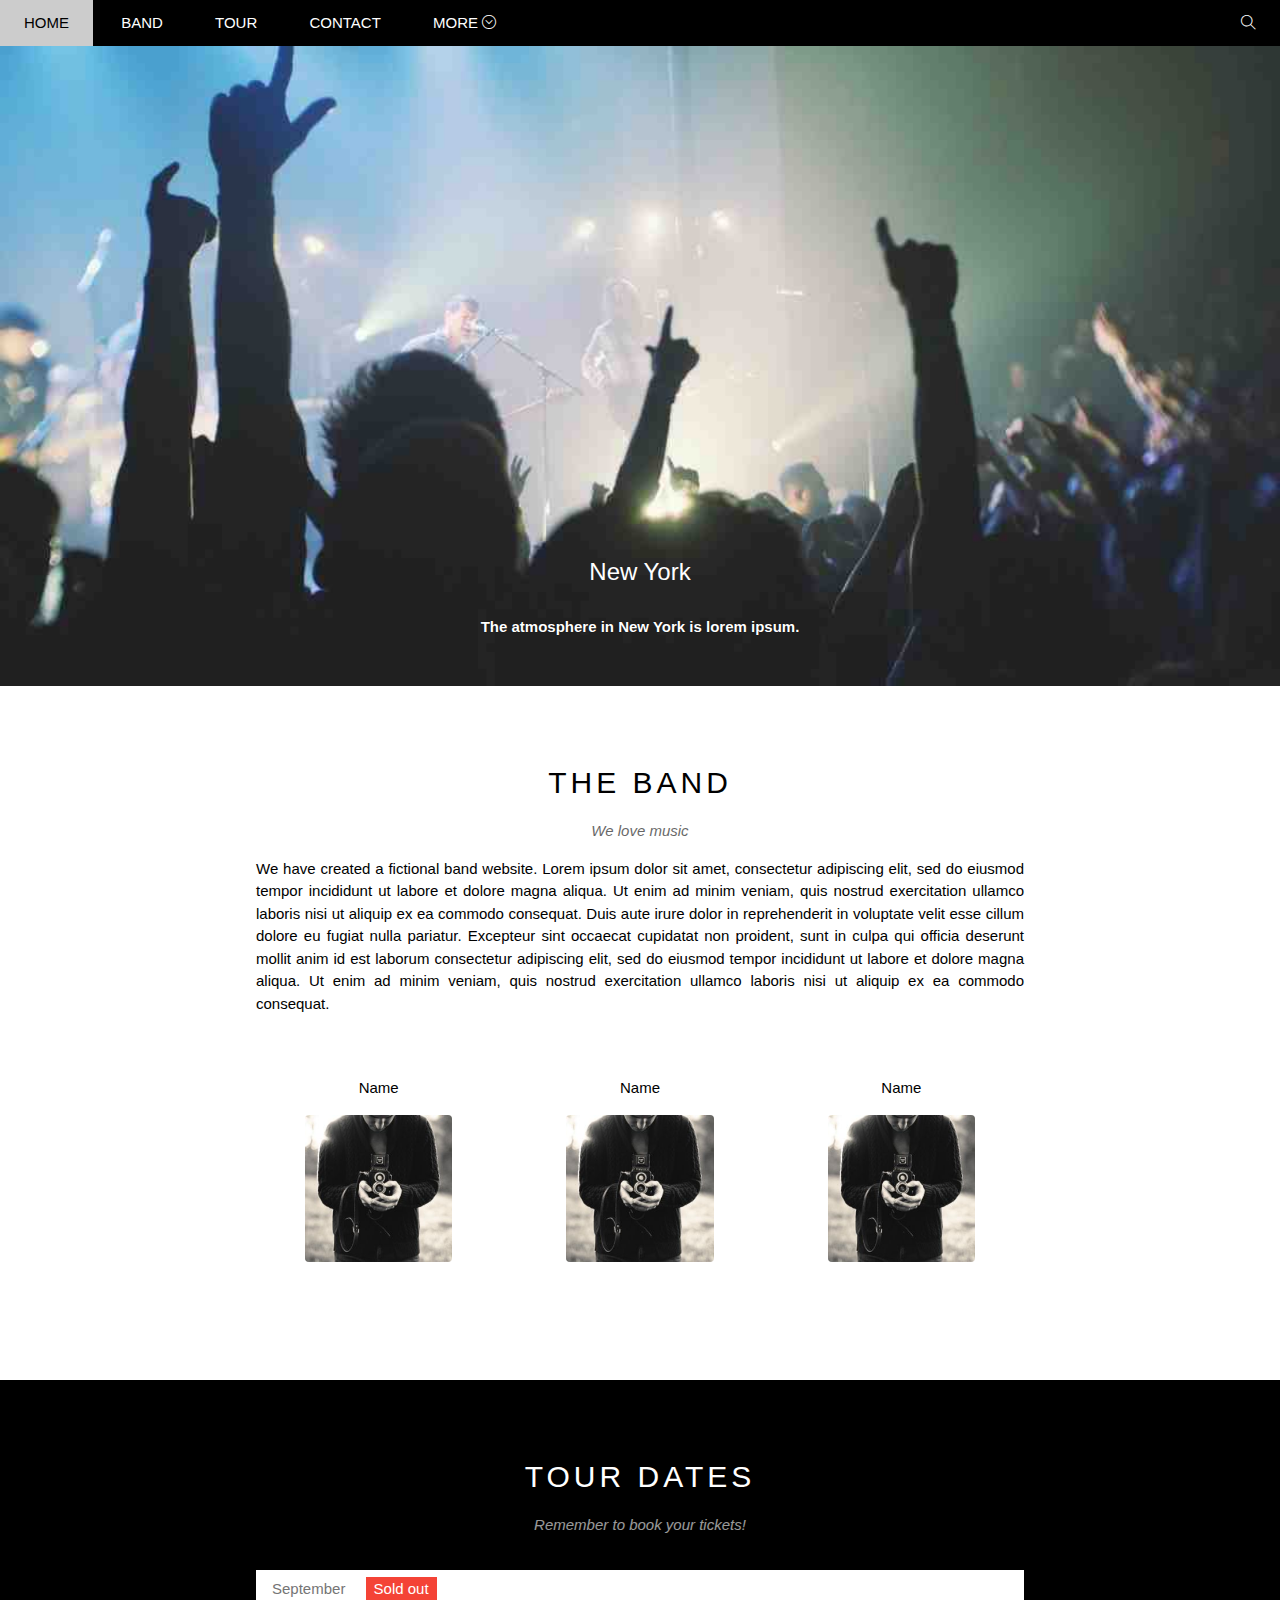
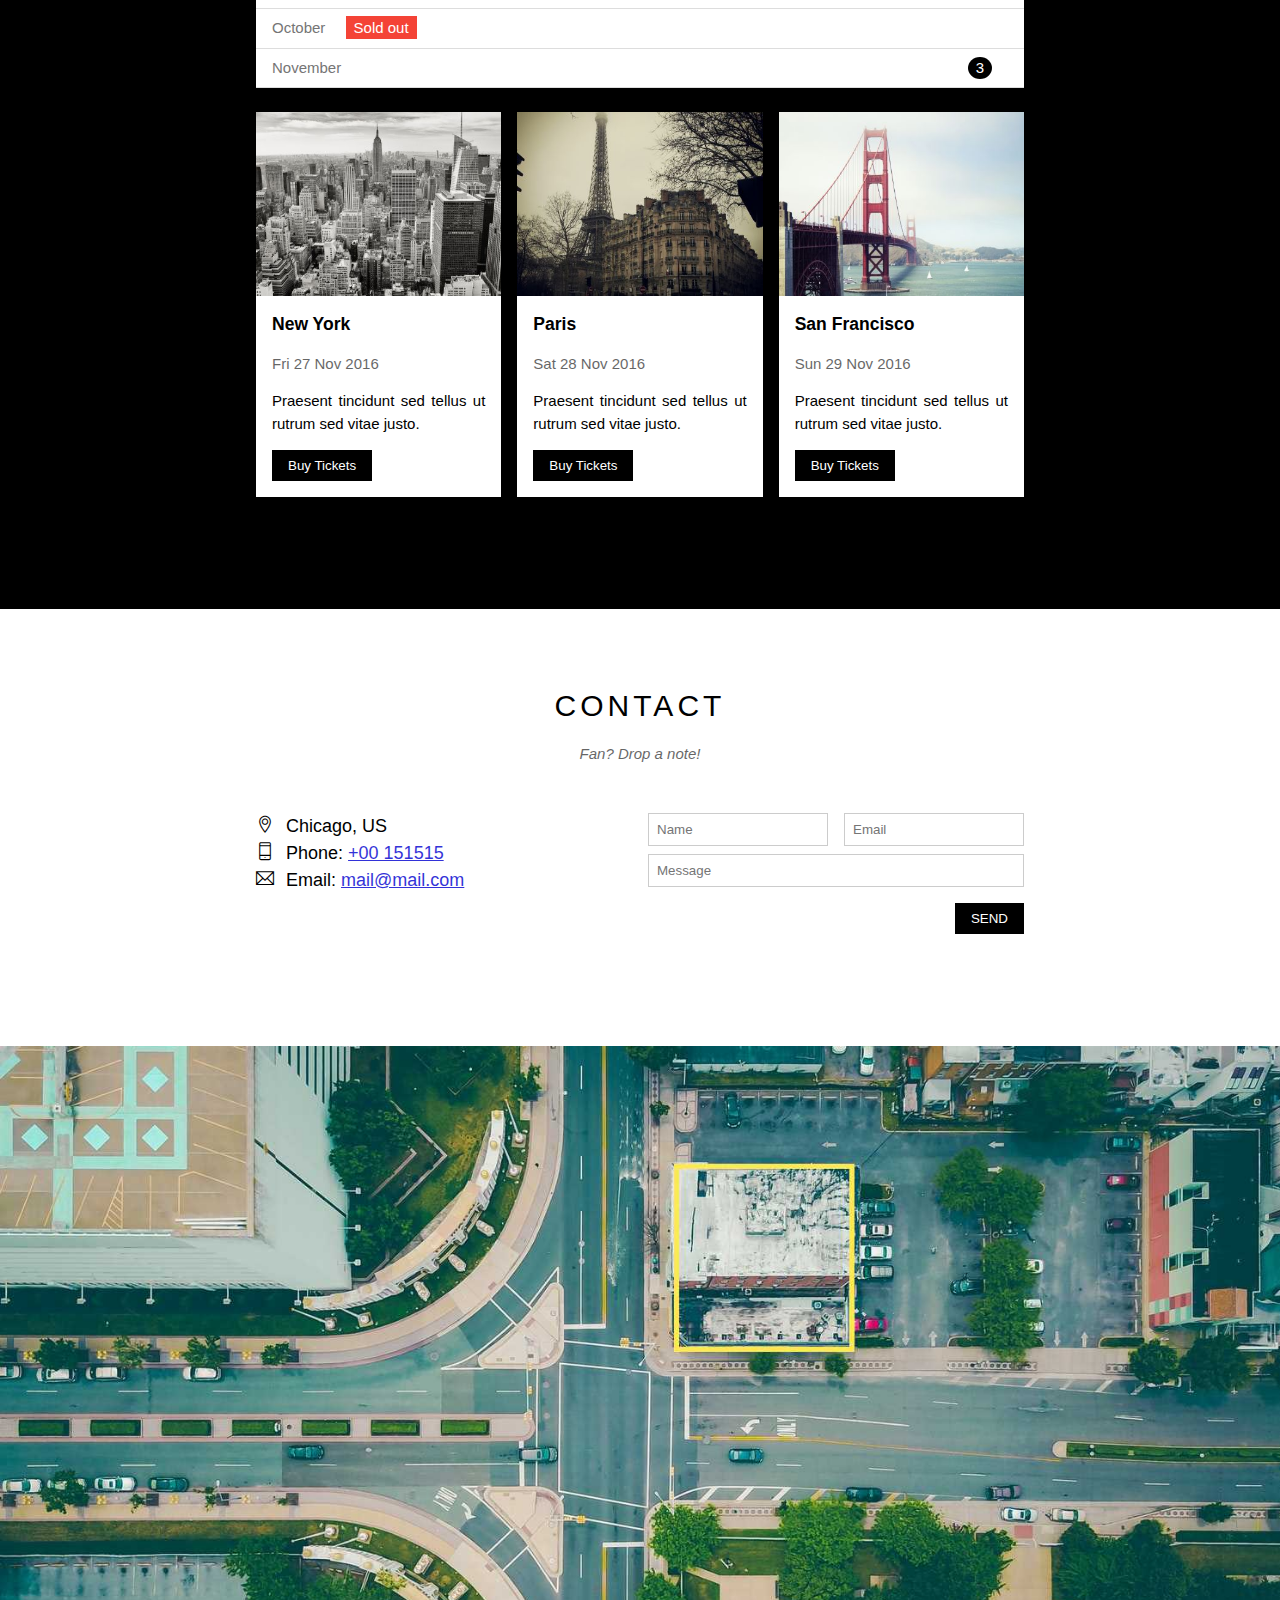
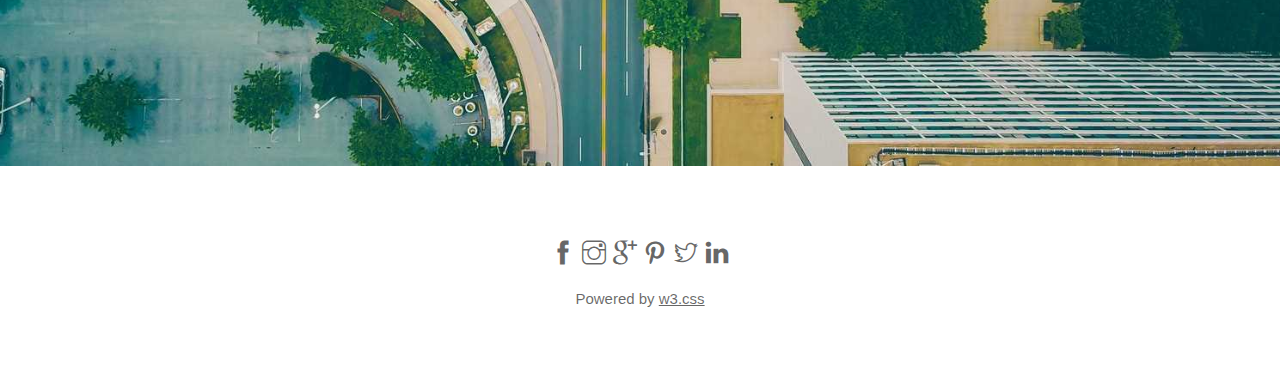
<file: index.html>
<!DOCTYPE html>
<html lang="en">

<head>
    <meta charset="UTF-8">
    <meta name="viewport" content="width=device-width, initial-scale=1">

    <title>The Band</title>
    <link rel="icon" href="./assets/image/icon/musical.jpg" type="image/x-icon" />
    <link rel="stylesheet" href="./assets/css/style.css">
    <link rel="stylesheet" href="./assets/css/responsive.css">
    <link rel="stylesheet" href="/assets/fonts/themify-icons/themify-icons.css">

</head>

<body>
    <div id="main">
        <div id="header">
            <!-- Begin: nav -->
            <ul id="nav">
                <li><a href="#">Home</a></li>
                <li><a href="#band">Band</a></li>
                <li><a href="#tour">Tour</a></li>
                <li><a href="#contact">Contact</a></li>
                <li>
                    <a class="more-btn js-more-btn" href="#">More
                        <i class="nav-arrow-circle-down ti-arrow-circle-down"></i>
                    </a>

                    <ul class="subnav js-subnav">
                        <li><a href="#">Merchandise</a></li>
                        <li><a href="#">Extras</a></li>
                        <li><a href="#">Media</a></li>
                    </ul>
                </li>
            </ul>
            <!-- End: nav -->

            <!-- Begin: Search button -->
            <div class="search-btn">
                <i class="search-icon ti-search"></i>

            </div>

            <div id="mobile-menu" class="mobile-menu-btn">
                <i class="menu-icon ti-menu"></i>
            </div>
            <!-- Eng: Search button -->
        </div>

        <div id="slider">
            <div class="text-content">
                <h2 class="text-heading">New York</h2>
                <div class="text-description">The atmosphere in New York is lorem ipsum.

                </div>
            </div>

        </div>

        <div id="content">
            <!-- THE BAND -->
            <div id="band" class="content-section">
                <h2 class="section-heading">THE BAND</h2>
                <p class="section-subheading">We love music</p>
                <p class="about-text">We have created a fictional band website. Lorem ipsum dolor sit amet, consectetur
                    adipiscing elit, sed do eiusmod tempor incididunt ut labore et dolore magna aliqua. Ut enim ad minim
                    veniam, quis nostrud exercitation ullamco laboris nisi ut aliquip ex ea commodo consequat. Duis aute
                    irure dolor in reprehenderit in voluptate velit esse cillum dolore eu fugiat nulla pariatur.
                    Excepteur sint occaecat cupidatat non proident, sunt in culpa qui officia deserunt mollit anim id
                    est laborum consectetur adipiscing elit, sed do eiusmod tempor incididunt ut labore et dolore magna
                    aliqua. Ut enim ad minim veniam, quis nostrud exercitation ullamco laboris nisi ut aliquip ex ea
                    commodo consequat.</p>
                <div class="row member-list">
                    <div class="s-col-full col col-third text-center">
                        <p class="member-name">Name</p>
                        <img class="member-img" src="./assets/image/band/member1.jpg" alt="">
                    </div>

                    <div class="s-col-full col col-third text-center">
                        <p class="member-name">Name</p>
                        <img class="member-img" src="./assets/image/band/member1.jpg" alt="">
                    </div>

                    <div class="s-col-full col col-third text-center">
                        <p class="member-name">Name</p>
                        <img class="member-img" src="./assets/image/band/member1.jpg" alt="">
                    </div>

                </div>
                <!-- <div class="clear"></div> -->

            </div>

            <!-- TOUR DATE -->
            <div id="tour" class="tour-section">
                <div class="content-section">
                    <h2 class="section-heading text-white">TOUR DATES</h2>
                    <p class="section-subheading text-white">Remember to book your tickets!</p>

                    <ul class="tickets-list">
                        <li>September <span class="sold-out">Sold out</span></li>
                        <li>October <span class="sold-out">Sold out</span></li>
                        <li>November <span class="quantity">3</span></li>
                    </ul>

                    <!-- Places -->
                    <div class="row places-list">
                        <div class="s-col-full mb-16 col col-third">
                            <img src="./assets/image/places/newyork.jpg" alt="Newyork" class="place-img">
                            <div class="place-body">
                                <h3 class="place-heading">New York</h3>
                                <p class="place-time">Fri 27 Nov 2016</p>
                                <p class="place-desc">Praesent tincidunt sed tellus ut rutrum sed vitae justo.</p>
                                <button class="btn js-buy-ticket s-full-width">Buy Tickets</button>
                            </div>
                        </div>

                        <div class="s-col-full mb-16 col col-third">
                            <img src="./assets/image/places/paris.jpg" alt="Newyork" class="place-img">
                            <div class="place-body">
                                <h3 class="place-heading">Paris</h3>
                                <p class="place-time">Sat 28 Nov 2016</p>
                                <p class="place-desc">Praesent tincidunt sed tellus ut rutrum sed vitae justo.</p>
                                <button class="btn js-buy-ticket s-full-width">Buy Tickets</button>
                            </div>
                        </div>

                        <div class="s-col-full mb-16 col col-third">
                            <img src="./assets/image/places/sanfran.jpg" alt="Newyork" class="place-img">
                            <div class="place-body">
                                <h3 class="place-heading">San Francisco</h3>
                                <p class="place-time">Sun 29 Nov 2016</p>
                                <p class="place-desc">Praesent tincidunt sed tellus ut rutrum sed vitae justo.</p>
                                <button class="btn js-buy-ticket s-full-width">Buy Tickets</button>
                            </div>
                        </div>
                    </div>

                </div>

            </div>

            <!-- CONTACT -->
            <div id="contact" class="content-section">
                <h2 class="section-heading">CONTACT</h2>
                <p class="section-subheading">Fan? Drop a note!</p>

                <div class="row contact-content">
                    <div class="s-col-full col col-half contact-info">
                        <p><i class="ti-location-pin"></i>Chicago, US</p>
                        <p><i class="ti-mobile"></i>Phone: <a href="tel:+00 151515">+00 151515</a></p>
                        <p><i class="ti-email"></i>Email: <a href="mailto:mail@mail.com">mail@mail.com</a></p>
                    </div>

                    <div class="s-col-full col col-half contact-form">
                        <!-- form: tạo sự liên kết, ràng buộc giữa các thành phần -->
                        <form action="">
                            <!-- row1 -->
                            <div class="row">
                                <div class="s-col-full col col-half">
                                    <!-- required: yêu cầu không được bỏ trống và phải đúng type như cài đặt
                                    placeholder: tên hiển thị trong trường input -->
                                    <input type="text" name="" required id="" class="form-control" placeholder="Name">
                                </div>
                                <div class="s-col-full col col-half s-mt-8">
                                    <input type="email" name="" required id="" class="form-control" placeholder="Email">
                                </div>
                                <!-- <div class="clear"></div> -->
                            </div>

                            <!-- row2 -->
                            <div class="row mt-8">
                                <div class="col col-full ">
                                    <input type="text" name="" id="" class="form-control" placeholder="Message">
                                </div>
                            </div>

                            <!-- important -->
                            <button class="btn mt-16 pull-right s-full-width">SEND</button>
                            <!-- <input class="btn mt-16" type="submit" value="SEND"> -->
                        </form>
                    </div>
                </div>
            </div>
            <!-- End contact -->

            <div class="map-section">
                <img src="./assets/image/Map/map.jpg" alt="Map">
            </div>

        </div>
        <!-- End content -->
        <div id="footer">
            <div class="social-list">
                <a href=""><i class="ti-facebook"></i></a>
                <a href=""><i class="ti-instagram"></i></a>
                <a href=""><i class="ti-google"></i></a>
                <a href=""><i class="ti-pinterest"></i></a>
                <a href=""><i class="ti-twitter"></i></a>
                <a href=""><i class="ti-linkedin"></i></a>
            </div>
            <p class="copyright">Powered by <a href="">w3.css</a></p>
        </div>

    </div>
    <!-- End: main -->

    <!-- Begin: Modal -->
    <div class="modal js-modal">
        <div class="modal-container js-modal-container">
            <div class="modal-close js-modal-close">
                <i class="ti-close">
                </i>
            </div>
            <header class="modal-header">
                <i class="modal-heading-icon ti-bag"></i>
                Tickets
            </header>
            <div class="modal-body">
                <!-- for: chỉ dùng cho id -->
                <label for="quantity" class="modal-label">
                    <i class="ti-shopping-cart"></i>
                    Tickets, $15 per person

                </label>
                <input id="quantity" type="text" class="modal-input" placeholder="How many?">

                <label for="email" class="modal-label">
                    <i class="ti-user"></i>
                    Send To

                </label>
                <input id="email" type="text" class="modal-input" placeholder="Enter email">

                <button id="buy-tickets">
                    PAY
                    <i class="ti-check"></i>
                </button>
            </div>

            <footer class="modal-footer">
                <p class="modal-help">Need <a href="">help?</a></p>
            </footer>
        </div>
    </div>

    <script>
        // document để truy vấn dữ liệu trên web
        const buyBtns = document.querySelectorAll('.js-buy-ticket')
        const modal = document.querySelector('.js-modal')
        const modalClose = document.querySelector('.js-modal-close')
        const modalContainer = document.querySelector('.js-modal-container')

        // Hiển thị modal mua vé: thêm class open vào model
        function showBuyTickets() {
            modal.classList.add('open')
        }

        // Ẩn modal mua vé: thêm class open vào model
        function hideBuyTickets() {
            modal.classList.remove('open')
        }

        // Lặp qua từng thẻ button và nghe hành vi click
        for (const buyBtn of buyBtns) {
            buyBtn.addEventListener('click', showBuyTickets)
        }

        // Nghe hành vi click vào button close
        modalClose.onclick = hideBuyTickets;
        // modalClose.addEventListener('click', hideBuyTickets)

        modal.addEventListener('click', hideBuyTickets)

        modalContainer.addEventListener('click', function (event) {
            event.stopPropagation()
        })


        //code for mobile
        var header = document.getElementById('header');
        var mobileMenu = document.getElementById('mobile-menu');
        var headerHeight = header.clientHeight;

        var moreBtn = document.querySelector('.js-more-btn');
        var subnav = document.querySelector('.js-subnav');

        var subnavIsOpen = false;
        // Hiển thị subnav
        function showSubnav() {
            subnav.classList.add('open')
            subnavIsOpen = true;
        }

        // Ẩn subnav
        function hideSubnav() {
            subnav.classList.remove('open')
            subnavIsOpen = false;
        }

        moreBtn.addEventListener('click', function () {
            console.log(subnav.clientHeight)
            if (subnavIsOpen) {
                hideSubnav();
            } else {
                showSubnav();
            }
        })

        // if(subnavIsOpen){
        //     moreBtn.onclick = hideSubnav();
        //     console.log(subnavIsOpen)
        // }else{
        //     moreBtn.onclick = showSubnav();
        //     console.log(subnavIsOpen)
        // }


        // Đóng mở mobile menu
        function hideMenuBar() {
            header.style.height = null;
            hideSubnav();
        }

        mobileMenu.onclick = function () {
            var isClosed = header.clientHeight === headerHeight;
            console.log(subnav.clientHeight)

            if (isClosed) {
                header.style.height = 'auto';
            } else {
                hideMenuBar();
            }
        }

        // Tự động đóng mở menu
        var menuItems = document.querySelectorAll('#nav li a[href*="#"]');
        for (var i = 0; i < menuItems.length; i++) {
            var menuItem = menuItems[i];


            menuItem.onclick = function (event) {
                // thay menuItem = this để câu lệnh hoạt động
                var isParentMenu = this.nextElementSibling && this.nextElementSibling.classList.contains('subnav');

                // console.log(this);
                if (isParentMenu) {
                    // khi click sẽ không thực hiện hành động gọi HOME
                    event.preventDefault();
                } else {
                    hideMenuBar();
                }
            }

            // console.log(isParentMenu)

        }
    </script>
</body>

</html>
</file>
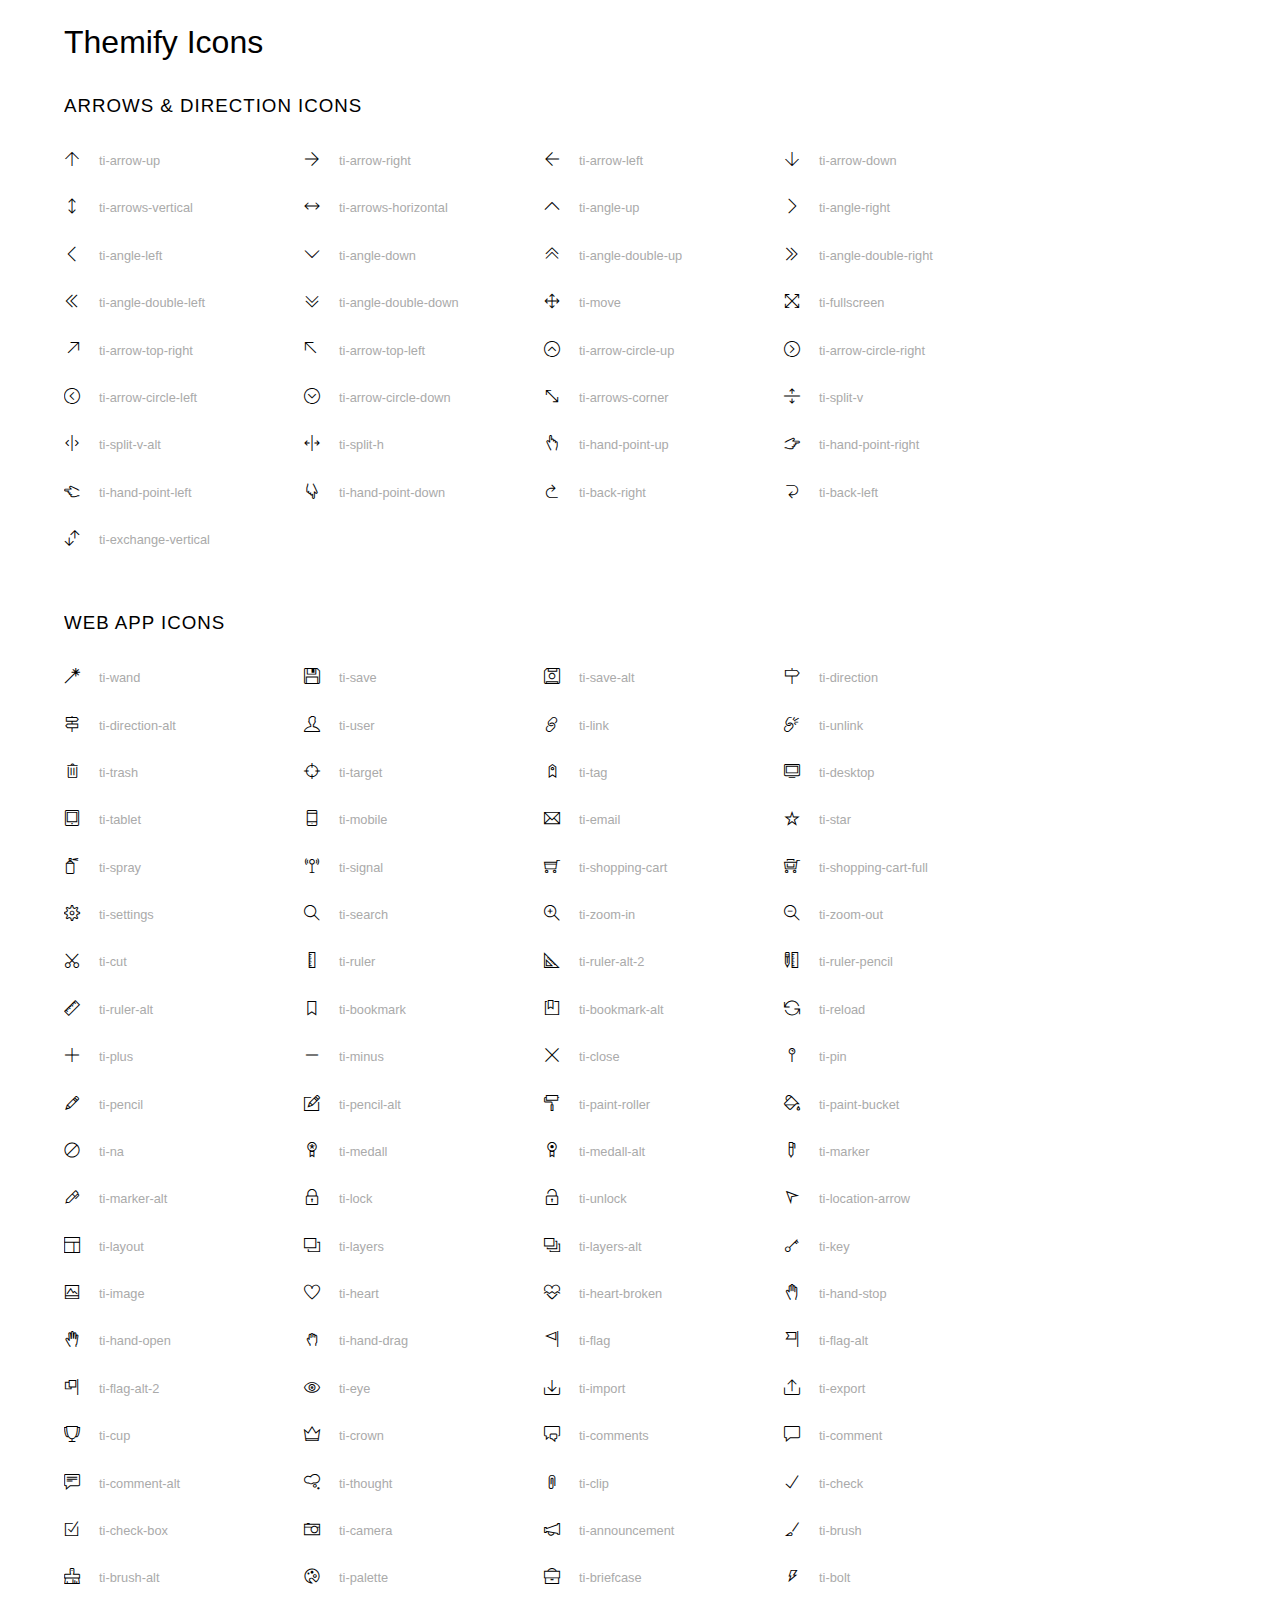
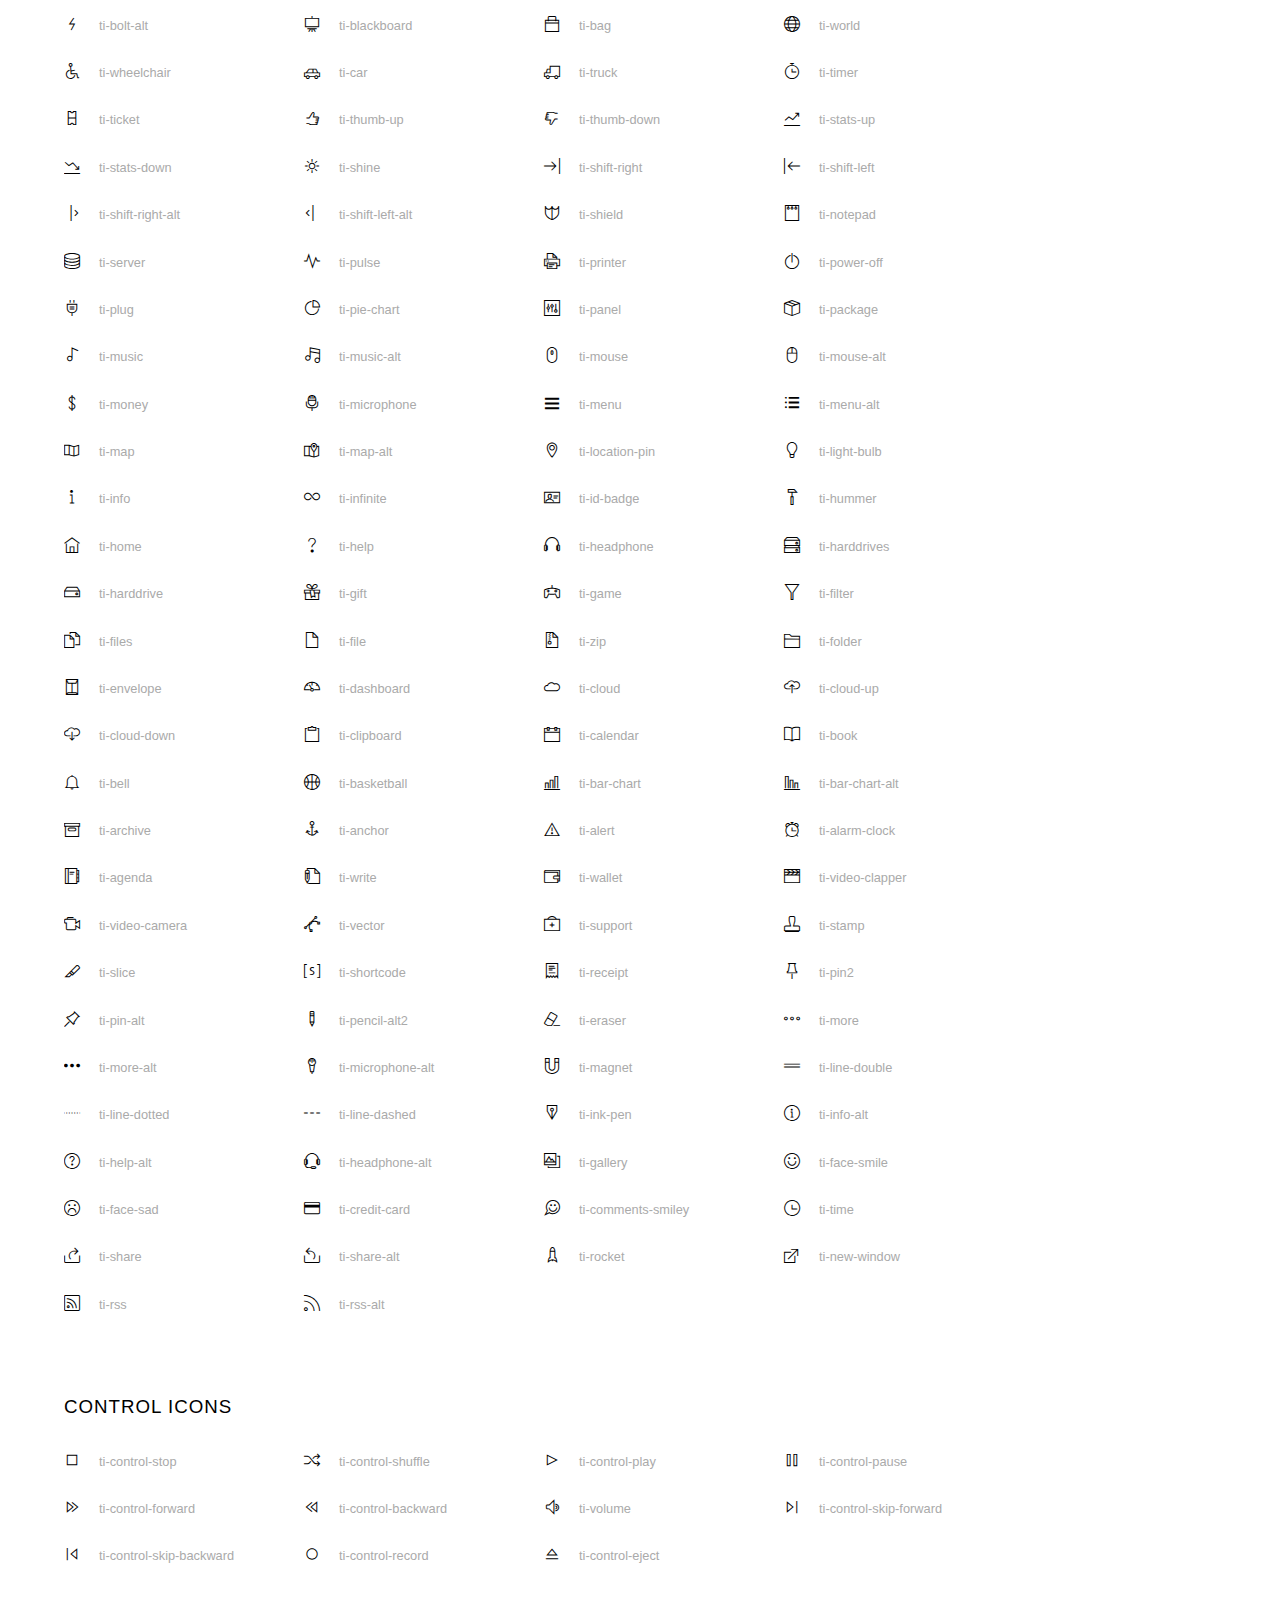
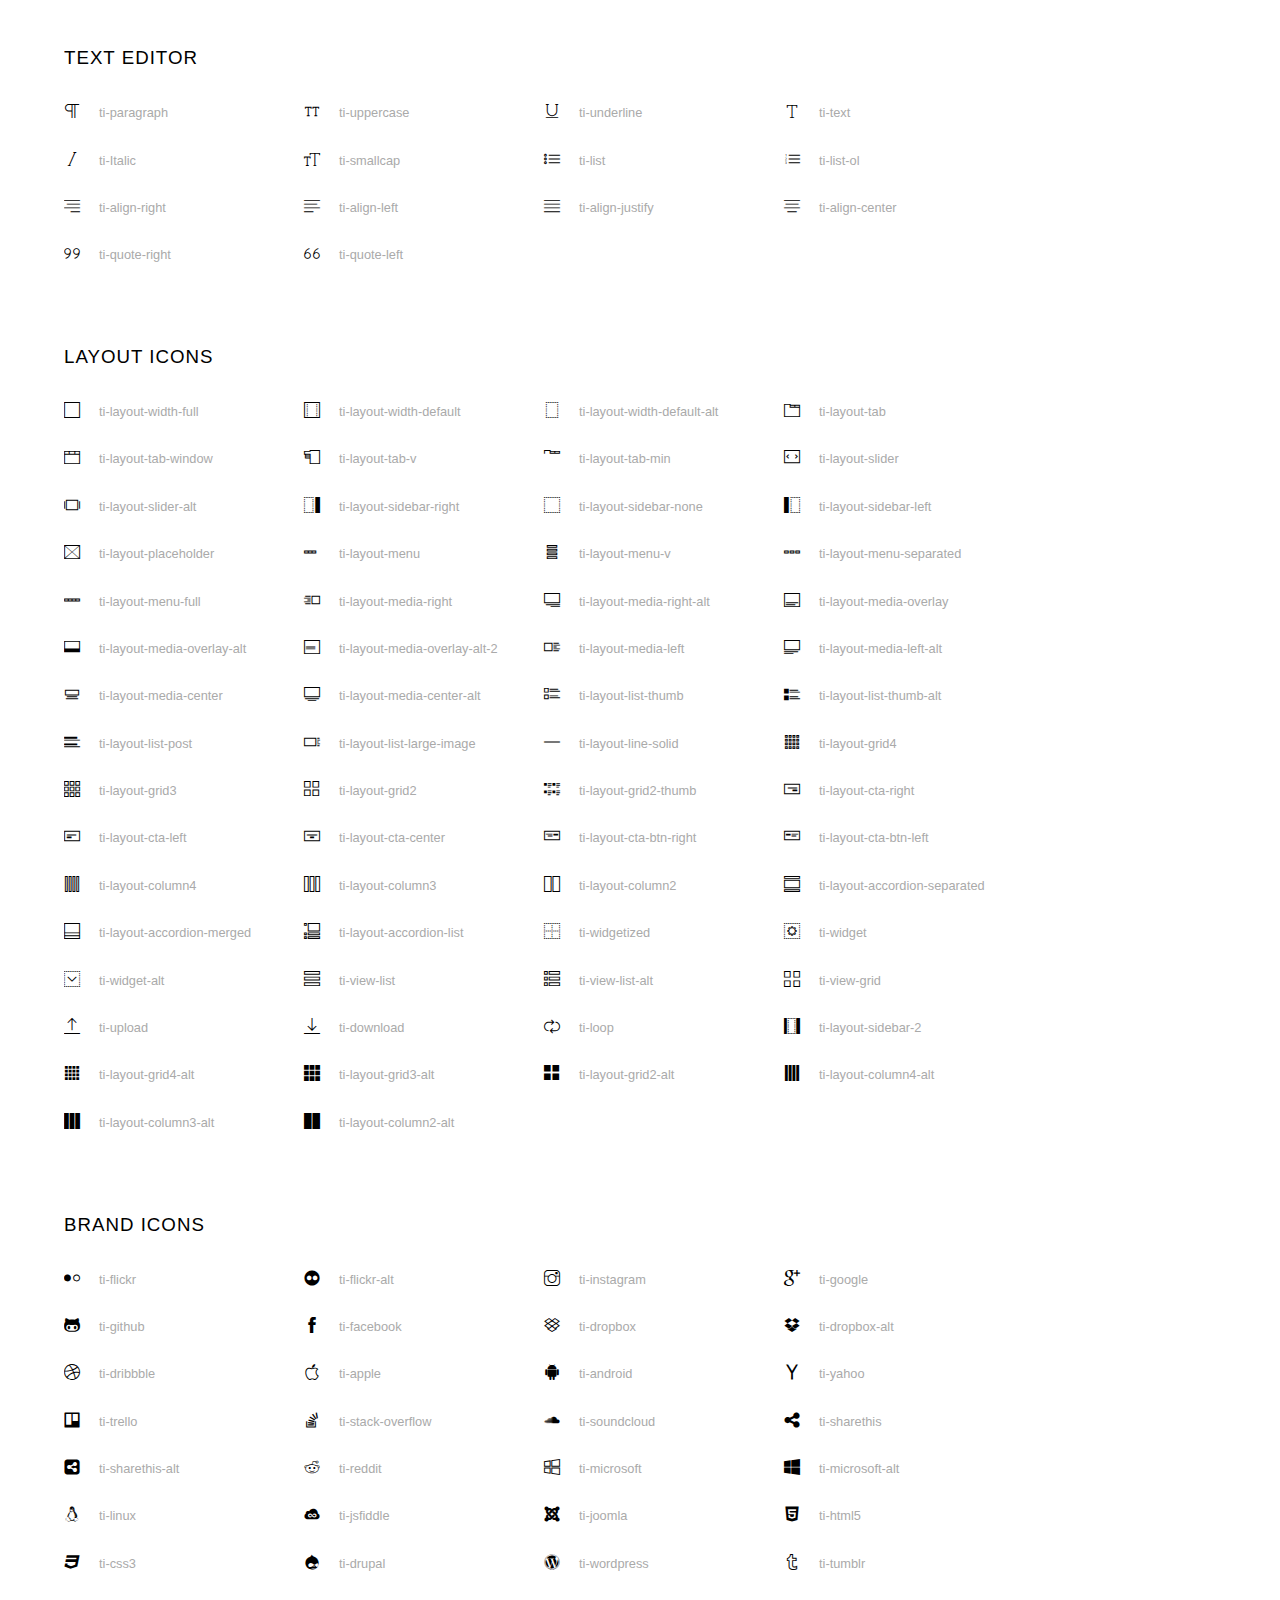
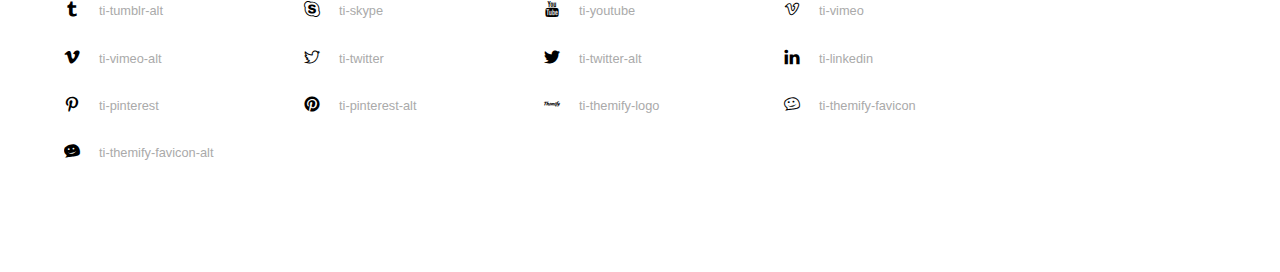
<file: assets/fonts/themify-icons/index.html>
<!doctype html>
<html>
<head>
	<meta charset="utf-8">
	<title>Themify Icon Font</title>
	<meta name="viewport" content="width=device-width">
	<link rel="stylesheet" href="demo-files/demo.css">
	<link rel="stylesheet" href="themify-icons.css">
	<!--[if lt IE 8]><!-->
	<link rel="stylesheet" href="ie7/ie7.css">
	<!--<![endif]-->
</head>
<body>
	<h1>Themify Icons</h1>

	<div class="icon-section">

		<div class="icon-section">
			<h3>Arrows &amp; Direction Icons </h3>

			<div class="icon-container">
				<span class="ti-arrow-up"></span><span class="icon-name"> ti-arrow-up</span>
			</div>
			<div class="icon-container">
				<span class="ti-arrow-right"></span><span class="icon-name"> ti-arrow-right</span>
			</div>
			<div class="icon-container">
				<span class="ti-arrow-left"></span><span class="icon-name"> ti-arrow-left</span>
			</div>
			<div class="icon-container">
				<span class="ti-arrow-down"></span><span class="icon-name"> ti-arrow-down</span>
			</div>
			<div class="icon-container">
				<span class="ti-arrows-vertical"></span><span class="icon-name"> ti-arrows-vertical</span>
			</div>
			<div class="icon-container">
				<span class="ti-arrows-horizontal"></span><span class="icon-name"> ti-arrows-horizontal</span>
			</div>
			<div class="icon-container">
				<span class="ti-angle-up"></span><span class="icon-name"> ti-angle-up</span>
			</div>
			<div class="icon-container">
				<span class="ti-angle-right"></span><span class="icon-name"> ti-angle-right</span>
			</div>
			<div class="icon-container">
				<span class="ti-angle-left"></span><span class="icon-name"> ti-angle-left</span>
			</div>
			<div class="icon-container">
				<span class="ti-angle-down"></span><span class="icon-name"> ti-angle-down</span>
			</div>	
			<div class="icon-container">
				<span class="ti-angle-double-up"></span><span class="icon-name"> ti-angle-double-up</span>
			</div>
			<div class="icon-container">
				<span class="ti-angle-double-right"></span><span class="icon-name"> ti-angle-double-right</span>
			</div>
			<div class="icon-container">
				<span class="ti-angle-double-left"></span><span class="icon-name"> ti-angle-double-left</span>
			</div>
			<div class="icon-container">
				<span class="ti-angle-double-down"></span><span class="icon-name"> ti-angle-double-down</span>
			</div>					
			<div class="icon-container">
				<span class="ti-move"></span><span class="icon-name"> ti-move</span>
			</div>
			<div class="icon-container">
				<span class="ti-fullscreen"></span><span class="icon-name"> ti-fullscreen</span>
			</div>
			<div class="icon-container">
				<span class="ti-arrow-top-right"></span><span class="icon-name"> ti-arrow-top-right</span>
			</div>
			<div class="icon-container">
				<span class="ti-arrow-top-left"></span><span class="icon-name"> ti-arrow-top-left</span>
			</div>
			<div class="icon-container">
				<span class="ti-arrow-circle-up"></span><span class="icon-name"> ti-arrow-circle-up</span>
			</div>
			<div class="icon-container">
				<span class="ti-arrow-circle-right"></span><span class="icon-name"> ti-arrow-circle-right</span>
			</div>
			<div class="icon-container">
				<span class="ti-arrow-circle-left"></span><span class="icon-name"> ti-arrow-circle-left</span>
			</div>
			<div class="icon-container">
				<span class="ti-arrow-circle-down"></span><span class="icon-name"> ti-arrow-circle-down</span>
			</div>
			<div class="icon-container">
				<span class="ti-arrows-corner"></span><span class="icon-name"> ti-arrows-corner</span>
			</div>
			<div class="icon-container">
				<span class="ti-split-v"></span><span class="icon-name"> ti-split-v</span>
			</div>

			<div class="icon-container">
				<span class="ti-split-v-alt"></span><span class="icon-name"> ti-split-v-alt</span>
			</div>
			<div class="icon-container">
				<span class="ti-split-h"></span><span class="icon-name"> ti-split-h</span>
			</div>
			<div class="icon-container">
				<span class="ti-hand-point-up"></span><span class="icon-name"> ti-hand-point-up</span>
			</div>
			<div class="icon-container">
				<span class="ti-hand-point-right"></span><span class="icon-name"> ti-hand-point-right</span>
			</div>
			<div class="icon-container">
				<span class="ti-hand-point-left"></span><span class="icon-name"> ti-hand-point-left</span>
			</div>
			<div class="icon-container">
				<span class="ti-hand-point-down"></span><span class="icon-name"> ti-hand-point-down</span>
			</div>
			<div class="icon-container">
				<span class="ti-back-right"></span><span class="icon-name"> ti-back-right</span>
			</div>
			<div class="icon-container">
				<span class="ti-back-left"></span><span class="icon-name"> ti-back-left</span>
			</div>
			<div class="icon-container">
				<span class="ti-exchange-vertical"></span><span class="icon-name"> ti-exchange-vertical</span>
			</div>

		</div> <!-- Arrows Icons -->



		<h3>Web App Icons</h3>
		
		<div class="icon-section">

			<div class="icon-container">
				<span class="ti-wand"></span><span class="icon-name"> ti-wand</span>
			</div>
			<div class="icon-container">
				<span class="ti-save"></span><span class="icon-name"> ti-save</span>
			</div>
			<div class="icon-container">
				<span class="ti-save-alt"></span><span class="icon-name"> ti-save-alt</span>
			</div>

			<div class="icon-container">
				<span class="ti-direction"></span><span class="icon-name"> ti-direction</span>
			</div>
			<div class="icon-container">
				<span class="ti-direction-alt"></span><span class="icon-name"> ti-direction-alt</span>
			</div>
			<div class="icon-container">
				<span class="ti-user"></span><span class="icon-name"> ti-user</span>
			</div>
			<div class="icon-container">
				<span class="ti-link"></span><span class="icon-name"> ti-link</span>
			</div>
			<div class="icon-container">
				<span class="ti-unlink"></span><span class="icon-name"> ti-unlink</span>
			</div>
			<div class="icon-container">
				<span class="ti-trash"></span><span class="icon-name"> ti-trash</span>
			</div>
			<div class="icon-container">
				<span class="ti-target"></span><span class="icon-name"> ti-target</span>
			</div>
			<div class="icon-container">
				<span class="ti-tag"></span><span class="icon-name"> ti-tag</span>
			</div>
			<div class="icon-container">
				<span class="ti-desktop"></span><span class="icon-name"> ti-desktop</span>
			</div>
			<div class="icon-container">
				<span class="ti-tablet"></span><span class="icon-name"> ti-tablet</span>
			</div>
			<div class="icon-container">
				<span class="ti-mobile"></span><span class="icon-name"> ti-mobile</span>
			</div>
			<div class="icon-container">
				<span class="ti-email"></span><span class="icon-name"> ti-email</span>
			</div>	
			<div class="icon-container">
				<span class="ti-star"></span><span class="icon-name"> ti-star</span>
			</div>
			<div class="icon-container">
				<span class="ti-spray"></span><span class="icon-name"> ti-spray</span>
			</div>
			<div class="icon-container">
				<span class="ti-signal"></span><span class="icon-name"> ti-signal</span>
			</div>
			<div class="icon-container">
				<span class="ti-shopping-cart"></span><span class="icon-name"> ti-shopping-cart</span>
			</div>
			<div class="icon-container">
				<span class="ti-shopping-cart-full"></span><span class="icon-name"> ti-shopping-cart-full</span>
			</div>
			<div class="icon-container">
				<span class="ti-settings"></span><span class="icon-name"> ti-settings</span>
			</div>
			<div class="icon-container">
				<span class="ti-search"></span><span class="icon-name"> ti-search</span>
			</div>
			<div class="icon-container">
				<span class="ti-zoom-in"></span><span class="icon-name"> ti-zoom-in</span>
			</div>
			<div class="icon-container">
				<span class="ti-zoom-out"></span><span class="icon-name"> ti-zoom-out</span>
			</div>
			<div class="icon-container">
				<span class="ti-cut"></span><span class="icon-name"> ti-cut</span>
			</div>
			<div class="icon-container">
				<span class="ti-ruler"></span><span class="icon-name"> ti-ruler</span>
			</div>
			<div class="icon-container">
				<span class="ti-ruler-alt-2"></span><span class="icon-name"> ti-ruler-alt-2</span>
			</div>			
			<div class="icon-container">
				<span class="ti-ruler-pencil"></span><span class="icon-name"> ti-ruler-pencil</span>
			</div>
			<div class="icon-container">
				<span class="ti-ruler-alt"></span><span class="icon-name"> ti-ruler-alt</span>
			</div>
			<div class="icon-container">
				<span class="ti-bookmark"></span><span class="icon-name"> ti-bookmark</span>
			</div>
			<div class="icon-container">
				<span class="ti-bookmark-alt"></span><span class="icon-name"> ti-bookmark-alt</span>
			</div>
			<div class="icon-container">
				<span class="ti-reload"></span><span class="icon-name"> ti-reload</span>
			</div>
			<div class="icon-container">
				<span class="ti-plus"></span><span class="icon-name"> ti-plus</span>
			</div>
			<div class="icon-container">
				<span class="ti-minus"></span><span class="icon-name"> ti-minus</span>
			</div>
			<div class="icon-container">
				<span class="ti-close"></span><span class="icon-name"> ti-close</span>
			</div>			
			<div class="icon-container">
				<span class="ti-pin"></span><span class="icon-name"> ti-pin</span>
			</div>
			<div class="icon-container">
				<span class="ti-pencil"></span><span class="icon-name"> ti-pencil</span>
			</div>
					
		  	<div class="icon-container">
				<span class="ti-pencil-alt"></span><span class="icon-name"> ti-pencil-alt</span>
			</div>
			<div class="icon-container">
				<span class="ti-paint-roller"></span><span class="icon-name"> ti-paint-roller</span>
			</div>
			<div class="icon-container">
				<span class="ti-paint-bucket"></span><span class="icon-name"> ti-paint-bucket</span>
			</div>
			<div class="icon-container">
				<span class="ti-na"></span><span class="icon-name"> ti-na</span>
			</div>
			<div class="icon-container">
				<span class="ti-medall"></span><span class="icon-name"> ti-medall</span>
			</div>
			<div class="icon-container">
				<span class="ti-medall-alt"></span><span class="icon-name"> ti-medall-alt</span>
			</div>
			<div class="icon-container">
				<span class="ti-marker"></span><span class="icon-name"> ti-marker</span>
			</div>
			<div class="icon-container">
				<span class="ti-marker-alt"></span><span class="icon-name"> ti-marker-alt</span>
			</div>

			<div class="icon-container">
				<span class="ti-lock"></span><span class="icon-name"> ti-lock</span>
			</div>
			<div class="icon-container">
				<span class="ti-unlock"></span><span class="icon-name"> ti-unlock</span>
			</div>
			<div class="icon-container">
				<span class="ti-location-arrow"></span><span class="icon-name"> ti-location-arrow</span>
			</div>
			<div class="icon-container">
				<span class="ti-layout"></span><span class="icon-name"> ti-layout</span>
			</div>
			<div class="icon-container">
				<span class="ti-layers"></span><span class="icon-name"> ti-layers</span>
			</div>
			<div class="icon-container">
				<span class="ti-layers-alt"></span><span class="icon-name"> ti-layers-alt</span>
			</div>
			<div class="icon-container">
				<span class="ti-key"></span><span class="icon-name"> ti-key</span>
			</div>
			<div class="icon-container">
				<span class="ti-image"></span><span class="icon-name"> ti-image</span>
			</div>
			<div class="icon-container">
				<span class="ti-heart"></span><span class="icon-name"> ti-heart</span>
			</div>
			<div class="icon-container">
				<span class="ti-heart-broken"></span><span class="icon-name"> ti-heart-broken</span>
			</div>
			<div class="icon-container">
				<span class="ti-hand-stop"></span><span class="icon-name"> ti-hand-stop</span>
			</div>
			<div class="icon-container">
				<span class="ti-hand-open"></span><span class="icon-name"> ti-hand-open</span>
			</div>
			<div class="icon-container">
				<span class="ti-hand-drag"></span><span class="icon-name"> ti-hand-drag</span>
			</div>
			<div class="icon-container">
				<span class="ti-flag"></span><span class="icon-name"> ti-flag</span>
			</div>
			<div class="icon-container">
				<span class="ti-flag-alt"></span><span class="icon-name"> ti-flag-alt</span>
			</div>
			<div class="icon-container">
				<span class="ti-flag-alt-2"></span><span class="icon-name"> ti-flag-alt-2</span>
			</div>
			<div class="icon-container">
				<span class="ti-eye"></span><span class="icon-name"> ti-eye</span>
			</div>
			<div class="icon-container">
				<span class="ti-import"></span><span class="icon-name"> ti-import</span>
			</div>			
			<div class="icon-container">
				<span class="ti-export"></span><span class="icon-name"> ti-export</span>
			</div>
			<div class="icon-container">
				<span class="ti-cup"></span><span class="icon-name"> ti-cup</span>
			</div>
			<div class="icon-container">
				<span class="ti-crown"></span><span class="icon-name"> ti-crown</span>
			</div>
			<div class="icon-container">
				<span class="ti-comments"></span><span class="icon-name"> ti-comments</span>
			</div>
			<div class="icon-container">
				<span class="ti-comment"></span><span class="icon-name"> ti-comment</span>
			</div>
			<div class="icon-container">
				<span class="ti-comment-alt"></span><span class="icon-name"> ti-comment-alt</span>
			</div>
			<div class="icon-container">
				<span class="ti-thought"></span><span class="icon-name"> ti-thought</span>
			</div>			
			<div class="icon-container">
				<span class="ti-clip"></span><span class="icon-name"> ti-clip</span>
			</div>

			<div class="icon-container">
				<span class="ti-check"></span><span class="icon-name"> ti-check</span>
			</div>
			<div class="icon-container">
				<span class="ti-check-box"></span><span class="icon-name"> ti-check-box</span>
			</div>
			<div class="icon-container">
				<span class="ti-camera"></span><span class="icon-name"> ti-camera</span>
			</div>
			<div class="icon-container">
				<span class="ti-announcement"></span><span class="icon-name"> ti-announcement</span>
			</div>
			<div class="icon-container">
				<span class="ti-brush"></span><span class="icon-name"> ti-brush</span>
			</div>
			<div class="icon-container">
				<span class="ti-brush-alt"></span><span class="icon-name"> ti-brush-alt</span>
			</div>
			<div class="icon-container">
				<span class="ti-palette"></span><span class="icon-name"> ti-palette</span>
			</div>			
			<div class="icon-container">
				<span class="ti-briefcase"></span><span class="icon-name"> ti-briefcase</span>
			</div>
			<div class="icon-container">
				<span class="ti-bolt"></span><span class="icon-name"> ti-bolt</span>
			</div>
			<div class="icon-container">
				<span class="ti-bolt-alt"></span><span class="icon-name"> ti-bolt-alt</span>
			</div>
			<div class="icon-container">
				<span class="ti-blackboard"></span><span class="icon-name"> ti-blackboard</span>
			</div>
			<div class="icon-container">
				<span class="ti-bag"></span><span class="icon-name"> ti-bag</span>
			</div>
			<div class="icon-container">
				<span class="ti-world"></span><span class="icon-name"> ti-world</span>
			</div>
			<div class="icon-container">
				<span class="ti-wheelchair"></span><span class="icon-name"> ti-wheelchair</span>
			</div>
			<div class="icon-container">
				<span class="ti-car"></span><span class="icon-name"> ti-car</span>
			</div>
			<div class="icon-container">
				<span class="ti-truck"></span><span class="icon-name"> ti-truck</span>
			</div>
			<div class="icon-container">
				<span class="ti-timer"></span><span class="icon-name"> ti-timer</span>
			</div>
			<div class="icon-container">
				<span class="ti-ticket"></span><span class="icon-name"> ti-ticket</span>
			</div>
			<div class="icon-container">
				<span class="ti-thumb-up"></span><span class="icon-name"> ti-thumb-up</span>
			</div>
			<div class="icon-container">
				<span class="ti-thumb-down"></span><span class="icon-name"> ti-thumb-down</span>
			</div>

			<div class="icon-container">
				<span class="ti-stats-up"></span><span class="icon-name"> ti-stats-up</span>
			</div>
			<div class="icon-container">
				<span class="ti-stats-down"></span><span class="icon-name"> ti-stats-down</span>
			</div>
			<div class="icon-container">
				<span class="ti-shine"></span><span class="icon-name"> ti-shine</span>
			</div>
			<div class="icon-container">
				<span class="ti-shift-right"></span><span class="icon-name"> ti-shift-right</span>
			</div>
			<div class="icon-container">
				<span class="ti-shift-left"></span><span class="icon-name"> ti-shift-left</span>
			</div>

			<div class="icon-container">
				<span class="ti-shift-right-alt"></span><span class="icon-name"> ti-shift-right-alt</span>
			</div>
			<div class="icon-container">
				<span class="ti-shift-left-alt"></span><span class="icon-name"> ti-shift-left-alt</span>
			</div>
			<div class="icon-container">
				<span class="ti-shield"></span><span class="icon-name"> ti-shield</span>
			</div>
			<div class="icon-container">
				<span class="ti-notepad"></span><span class="icon-name"> ti-notepad</span>
			</div>
			<div class="icon-container">
				<span class="ti-server"></span><span class="icon-name"> ti-server</span>
			</div>

			<div class="icon-container">
				<span class="ti-pulse"></span><span class="icon-name"> ti-pulse</span>
			</div>
			<div class="icon-container">
				<span class="ti-printer"></span><span class="icon-name"> ti-printer</span>
			</div>
			<div class="icon-container">
				<span class="ti-power-off"></span><span class="icon-name"> ti-power-off</span>
			</div>
			<div class="icon-container">
				<span class="ti-plug"></span><span class="icon-name"> ti-plug</span>
			</div>
			<div class="icon-container">
				<span class="ti-pie-chart"></span><span class="icon-name"> ti-pie-chart</span>
			</div>

			<div class="icon-container">
				<span class="ti-panel"></span><span class="icon-name"> ti-panel</span>
			</div>
			<div class="icon-container">
				<span class="ti-package"></span><span class="icon-name"> ti-package</span>
			</div>
			<div class="icon-container">
				<span class="ti-music"></span><span class="icon-name"> ti-music</span>
			</div>
			<div class="icon-container">
				<span class="ti-music-alt"></span><span class="icon-name"> ti-music-alt</span>
			</div>
			<div class="icon-container">
				<span class="ti-mouse"></span><span class="icon-name"> ti-mouse</span>
			</div>
			<div class="icon-container">
				<span class="ti-mouse-alt"></span><span class="icon-name"> ti-mouse-alt</span>
			</div>
			<div class="icon-container">
				<span class="ti-money"></span><span class="icon-name"> ti-money</span>
			</div>
			<div class="icon-container">
				<span class="ti-microphone"></span><span class="icon-name"> ti-microphone</span>
			</div>
			<div class="icon-container">
				<span class="ti-menu"></span><span class="icon-name"> ti-menu</span>
			</div>
			<div class="icon-container">
				<span class="ti-menu-alt"></span><span class="icon-name"> ti-menu-alt</span>
			</div>
			<div class="icon-container">
				<span class="ti-map"></span><span class="icon-name"> ti-map</span>
			</div>
			<div class="icon-container">
				<span class="ti-map-alt"></span><span class="icon-name"> ti-map-alt</span>
			</div>

			<div class="icon-container">
				<span class="ti-location-pin"></span><span class="icon-name"> ti-location-pin</span>
			</div>

			<div class="icon-container">
				<span class="ti-light-bulb"></span><span class="icon-name"> ti-light-bulb</span>
			</div>
			<div class="icon-container">
				<span class="ti-info"></span><span class="icon-name"> ti-info</span>
			</div>
			<div class="icon-container">
				<span class="ti-infinite"></span><span class="icon-name"> ti-infinite</span>
			</div>
			<div class="icon-container">
				<span class="ti-id-badge"></span><span class="icon-name"> ti-id-badge</span>
			</div>
			<div class="icon-container">
				<span class="ti-hummer"></span><span class="icon-name"> ti-hummer</span>
			</div>
			<div class="icon-container">
				<span class="ti-home"></span><span class="icon-name"> ti-home</span>
			</div>
			<div class="icon-container">
				<span class="ti-help"></span><span class="icon-name"> ti-help</span>
			</div>
			<div class="icon-container">
				<span class="ti-headphone"></span><span class="icon-name"> ti-headphone</span>
			</div>
			<div class="icon-container">
				<span class="ti-harddrives"></span><span class="icon-name"> ti-harddrives</span>
			</div>
			<div class="icon-container">
				<span class="ti-harddrive"></span><span class="icon-name"> ti-harddrive</span>
			</div>
			<div class="icon-container">
				<span class="ti-gift"></span><span class="icon-name"> ti-gift</span>
			</div>
			<div class="icon-container">
				<span class="ti-game"></span><span class="icon-name"> ti-game</span>
			</div>
			<div class="icon-container">
				<span class="ti-filter"></span><span class="icon-name"> ti-filter</span>
			</div>
			<div class="icon-container">
				<span class="ti-files"></span><span class="icon-name"> ti-files</span>
			</div>
			<div class="icon-container">
				<span class="ti-file"></span><span class="icon-name"> ti-file</span>
			</div>
			<div class="icon-container">
				<span class="ti-zip"></span><span class="icon-name"> ti-zip</span>
			</div>
			<div class="icon-container">
				<span class="ti-folder"></span><span class="icon-name"> ti-folder</span>
			</div>			
			<div class="icon-container">
				<span class="ti-envelope"></span><span class="icon-name"> ti-envelope</span>
			</div>


			<div class="icon-container">
				<span class="ti-dashboard"></span><span class="icon-name"> ti-dashboard</span>
			</div>
			<div class="icon-container">
				<span class="ti-cloud"></span><span class="icon-name"> ti-cloud</span>
			</div>
			<div class="icon-container">
				<span class="ti-cloud-up"></span><span class="icon-name"> ti-cloud-up</span>
			</div>
			<div class="icon-container">
				<span class="ti-cloud-down"></span><span class="icon-name"> ti-cloud-down</span>
			</div>
			<div class="icon-container">
				<span class="ti-clipboard"></span><span class="icon-name"> ti-clipboard</span>
			</div>
			<div class="icon-container">
				<span class="ti-calendar"></span><span class="icon-name"> ti-calendar</span>
			</div>
			<div class="icon-container">
				<span class="ti-book"></span><span class="icon-name"> ti-book</span>
			</div>
			<div class="icon-container">
				<span class="ti-bell"></span><span class="icon-name"> ti-bell</span>
			</div>
			<div class="icon-container">
				<span class="ti-basketball"></span><span class="icon-name"> ti-basketball</span>
			</div>
			<div class="icon-container">
				<span class="ti-bar-chart"></span><span class="icon-name"> ti-bar-chart</span>
			</div>
			<div class="icon-container">
				<span class="ti-bar-chart-alt"></span><span class="icon-name"> ti-bar-chart-alt</span>
			</div>


			<div class="icon-container">
				<span class="ti-archive"></span><span class="icon-name"> ti-archive</span>
			</div>
			<div class="icon-container">
				<span class="ti-anchor"></span><span class="icon-name"> ti-anchor</span>
			</div>

			<div class="icon-container">
				<span class="ti-alert"></span><span class="icon-name"> ti-alert</span>
			</div>
			<div class="icon-container">
				<span class="ti-alarm-clock"></span><span class="icon-name"> ti-alarm-clock</span>
			</div>
			<div class="icon-container">
				<span class="ti-agenda"></span><span class="icon-name"> ti-agenda</span>
			</div>
			<div class="icon-container">
				<span class="ti-write"></span><span class="icon-name"> ti-write</span>
			</div>

			<div class="icon-container">
				<span class="ti-wallet"></span><span class="icon-name"> ti-wallet</span>
			</div>
			<div class="icon-container">
				<span class="ti-video-clapper"></span><span class="icon-name"> ti-video-clapper</span>
			</div>
			<div class="icon-container">
				<span class="ti-video-camera"></span><span class="icon-name"> ti-video-camera</span>
			</div>
			<div class="icon-container">
				<span class="ti-vector"></span><span class="icon-name"> ti-vector</span>
			</div>

			<div class="icon-container">
				<span class="ti-support"></span><span class="icon-name"> ti-support</span>
			</div>
			<div class="icon-container">
				<span class="ti-stamp"></span><span class="icon-name"> ti-stamp</span>
			</div>
			<div class="icon-container">
				<span class="ti-slice"></span><span class="icon-name"> ti-slice</span>
			</div>
			<div class="icon-container">
				<span class="ti-shortcode"></span><span class="icon-name"> ti-shortcode</span>
			</div>
			<div class="icon-container">
				<span class="ti-receipt"></span><span class="icon-name"> ti-receipt</span>
			</div>
			<div class="icon-container">
				<span class="ti-pin2"></span><span class="icon-name"> ti-pin2</span>
			</div>
			<div class="icon-container">
				<span class="ti-pin-alt"></span><span class="icon-name"> ti-pin-alt</span>
			</div>
			<div class="icon-container">
				<span class="ti-pencil-alt2"></span><span class="icon-name"> ti-pencil-alt2</span>
			</div>
			<div class="icon-container">
				<span class="ti-eraser"></span><span class="icon-name"> ti-eraser</span>
			</div>			
			<div class="icon-container">
				<span class="ti-more"></span><span class="icon-name"> ti-more</span>
			</div>
			<div class="icon-container">
				<span class="ti-more-alt"></span><span class="icon-name"> ti-more-alt</span>
			</div>
			<div class="icon-container">
				<span class="ti-microphone-alt"></span><span class="icon-name"> ti-microphone-alt</span>
			</div>
			<div class="icon-container">
				<span class="ti-magnet"></span><span class="icon-name"> ti-magnet</span>
			</div>
			<div class="icon-container">
				<span class="ti-line-double"></span><span class="icon-name"> ti-line-double</span>
			</div>
			<div class="icon-container">
				<span class="ti-line-dotted"></span><span class="icon-name"> ti-line-dotted</span>
			</div>
			<div class="icon-container">
				<span class="ti-line-dashed"></span><span class="icon-name"> ti-line-dashed</span>
			</div>

			<div class="icon-container">
				<span class="ti-ink-pen"></span><span class="icon-name"> ti-ink-pen</span>
			</div>
			<div class="icon-container">
				<span class="ti-info-alt"></span><span class="icon-name"> ti-info-alt</span>
			</div>
			<div class="icon-container">
				<span class="ti-help-alt"></span><span class="icon-name"> ti-help-alt</span>
			</div>
			<div class="icon-container">
				<span class="ti-headphone-alt"></span><span class="icon-name"> ti-headphone-alt</span>
			</div>

			<div class="icon-container">
				<span class="ti-gallery"></span><span class="icon-name"> ti-gallery</span>
			</div>
			<div class="icon-container">
				<span class="ti-face-smile"></span><span class="icon-name"> ti-face-smile</span>
			</div>
			<div class="icon-container">
				<span class="ti-face-sad"></span><span class="icon-name"> ti-face-sad</span>
			</div>
			<div class="icon-container">
				<span class="ti-credit-card"></span><span class="icon-name"> ti-credit-card</span>
			</div>
			<div class="icon-container">
				<span class="ti-comments-smiley"></span><span class="icon-name"> ti-comments-smiley</span>
			</div>
			<div class="icon-container">
				<span class="ti-time"></span><span class="icon-name"> ti-time</span>
			</div>
			<div class="icon-container">
				<span class="ti-share"></span><span class="icon-name"> ti-share</span>
			</div>
			<div class="icon-container">
				<span class="ti-share-alt"></span><span class="icon-name"> ti-share-alt</span>
			</div>
			<div class="icon-container">
				<span class="ti-rocket"></span><span class="icon-name"> ti-rocket</span>
			</div>

			<div class="icon-container">
				<span class="ti-new-window"></span><span class="icon-name"> ti-new-window</span>
			</div>

			<div class="icon-container">
				<span class="ti-rss"></span><span class="icon-name"> ti-rss</span>
			</div>

			<div class="icon-container">
				<span class="ti-rss-alt"></span><span class="icon-name"> ti-rss-alt</span>
			</div>
			
		</div><!-- Web App Icons -->


		<div class="icon-section">
			<h3>Control Icons</h3>
			<div class="icon-container">
				<span class="ti-control-stop"></span><span class="icon-name"> ti-control-stop</span>
			</div>
			<div class="icon-container">
				<span class="ti-control-shuffle"></span><span class="icon-name"> ti-control-shuffle</span>
			</div>
			<div class="icon-container">
				<span class="ti-control-play"></span><span class="icon-name"> ti-control-play</span>
			</div>
			<div class="icon-container">
				<span class="ti-control-pause"></span><span class="icon-name"> ti-control-pause</span>
			</div>
			<div class="icon-container">
				<span class="ti-control-forward"></span><span class="icon-name"> ti-control-forward</span>
			</div>
			<div class="icon-container">
				<span class="ti-control-backward"></span><span class="icon-name"> ti-control-backward</span>
			</div>	
			<div class="icon-container">
				<span class="ti-volume"></span><span class="icon-name"> ti-volume</span>
			</div>
			<div class="icon-container">
				<span class="ti-control-skip-forward"></span><span class="icon-name"> ti-control-skip-forward</span>
			</div>
			<div class="icon-container">
				<span class="ti-control-skip-backward"></span><span class="icon-name"> ti-control-skip-backward</span>
			</div>
			<div class="icon-container">
				<span class="ti-control-record"></span><span class="icon-name"> ti-control-record</span>
			</div>
			<div class="icon-container">
				<span class="ti-control-eject"></span><span class="icon-name"> ti-control-eject</span>
			</div>			
		</div> <!-- Control Icons -->


		<div class="icon-section">
			<h3>Text Editor</h3>

			<div class="icon-container">
				<span class="ti-paragraph"></span><span class="icon-name"> ti-paragraph</span>
			</div>
			<div class="icon-container">
				<span class="ti-uppercase"></span><span class="icon-name"> ti-uppercase</span>
			</div>

			<div class="icon-container">
				<span class="ti-underline"></span><span class="icon-name"> ti-underline</span>
			</div>
			<div class="icon-container">
				<span class="ti-text"></span><span class="icon-name"> ti-text</span>
			</div>
			<div class="icon-container">
				<span class="ti-Italic"></span><span class="icon-name"> ti-Italic</span>
			</div>
			<div class="icon-container">
				<span class="ti-smallcap"></span><span class="icon-name"> ti-smallcap</span>
			</div>
			<div class="icon-container">
				<span class="ti-list"></span><span class="icon-name"> ti-list</span>
			</div>
			<div class="icon-container">
				<span class="ti-list-ol"></span><span class="icon-name"> ti-list-ol</span>
			</div>
			<div class="icon-container">
				<span class="ti-align-right"></span><span class="icon-name"> ti-align-right</span>
			</div>
			<div class="icon-container">
				<span class="ti-align-left"></span><span class="icon-name"> ti-align-left</span>
			</div>
			<div class="icon-container">
				<span class="ti-align-justify"></span><span class="icon-name"> ti-align-justify</span>
			</div>
			<div class="icon-container">
				<span class="ti-align-center"></span><span class="icon-name"> ti-align-center</span>
			</div>
			<div class="icon-container">
				<span class="ti-quote-right"></span><span class="icon-name"> ti-quote-right</span>
			</div>
			<div class="icon-container">
				<span class="ti-quote-left"></span><span class="icon-name"> ti-quote-left</span>
			</div>

		</div> <!-- Text Editor -->



		<div class="icon-section">
			<h3>Layout Icons</h3>
			<div class="icon-container">
				<span class="ti-layout-width-full"></span><span class="icon-name"> ti-layout-width-full</span>
			</div>
			<div class="icon-container">
				<span class="ti-layout-width-default"></span><span class="icon-name"> ti-layout-width-default</span>
			</div>
			<div class="icon-container">
				<span class="ti-layout-width-default-alt"></span><span class="icon-name"> ti-layout-width-default-alt</span>
			</div>
			<div class="icon-container">
				<span class="ti-layout-tab"></span><span class="icon-name"> ti-layout-tab</span>
			</div>
			<div class="icon-container">
				<span class="ti-layout-tab-window"></span><span class="icon-name"> ti-layout-tab-window</span>
			</div>
			<div class="icon-container">
				<span class="ti-layout-tab-v"></span><span class="icon-name"> ti-layout-tab-v</span>
			</div>
			<div class="icon-container">
				<span class="ti-layout-tab-min"></span><span class="icon-name"> ti-layout-tab-min</span>
			</div>
			<div class="icon-container">
				<span class="ti-layout-slider"></span><span class="icon-name"> ti-layout-slider</span>
			</div>
			<div class="icon-container">
				<span class="ti-layout-slider-alt"></span><span class="icon-name"> ti-layout-slider-alt</span>
			</div>
			<div class="icon-container">
				<span class="ti-layout-sidebar-right"></span><span class="icon-name"> ti-layout-sidebar-right</span>
			</div>
			<div class="icon-container">
				<span class="ti-layout-sidebar-none"></span><span class="icon-name"> ti-layout-sidebar-none</span>
			</div>
			<div class="icon-container">
				<span class="ti-layout-sidebar-left"></span><span class="icon-name"> ti-layout-sidebar-left</span>
			</div>
			<div class="icon-container">
				<span class="ti-layout-placeholder"></span><span class="icon-name"> ti-layout-placeholder</span>
			</div>
			<div class="icon-container">
				<span class="ti-layout-menu"></span><span class="icon-name"> ti-layout-menu</span>
			</div>
			<div class="icon-container">
				<span class="ti-layout-menu-v"></span><span class="icon-name"> ti-layout-menu-v</span>
			</div>
			<div class="icon-container">
				<span class="ti-layout-menu-separated"></span><span class="icon-name"> ti-layout-menu-separated</span>
			</div>
			<div class="icon-container">
				<span class="ti-layout-menu-full"></span><span class="icon-name"> ti-layout-menu-full</span>
			</div>
			<div class="icon-container">
				<span class="ti-layout-media-right"></span><span class="icon-name"> ti-layout-media-right</span>
			</div>
			<div class="icon-container">
				<span class="ti-layout-media-right-alt"></span><span class="icon-name"> ti-layout-media-right-alt</span>
			</div>
			<div class="icon-container">
				<span class="ti-layout-media-overlay"></span><span class="icon-name"> ti-layout-media-overlay</span>
			</div>
			<div class="icon-container">
				<span class="ti-layout-media-overlay-alt"></span><span class="icon-name"> ti-layout-media-overlay-alt</span>
			</div>
			<div class="icon-container">
				<span class="ti-layout-media-overlay-alt-2"></span><span class="icon-name"> ti-layout-media-overlay-alt-2</span>
			</div>
			<div class="icon-container">
				<span class="ti-layout-media-left"></span><span class="icon-name"> ti-layout-media-left</span>
			</div>
			<div class="icon-container">
				<span class="ti-layout-media-left-alt"></span><span class="icon-name"> ti-layout-media-left-alt</span>
			</div>
			<div class="icon-container">
				<span class="ti-layout-media-center"></span><span class="icon-name"> ti-layout-media-center</span>
			</div>
			<div class="icon-container">
				<span class="ti-layout-media-center-alt"></span><span class="icon-name"> ti-layout-media-center-alt</span>
			</div>
			<div class="icon-container">
				<span class="ti-layout-list-thumb"></span><span class="icon-name"> ti-layout-list-thumb</span>
			</div>
			<div class="icon-container">
				<span class="ti-layout-list-thumb-alt"></span><span class="icon-name"> ti-layout-list-thumb-alt</span>
			</div>
			<div class="icon-container">
				<span class="ti-layout-list-post"></span><span class="icon-name"> ti-layout-list-post</span>
			</div>
			<div class="icon-container">
				<span class="ti-layout-list-large-image"></span><span class="icon-name"> ti-layout-list-large-image</span>
			</div>
			<div class="icon-container">
				<span class="ti-layout-line-solid"></span><span class="icon-name"> ti-layout-line-solid</span>
			</div>
			<div class="icon-container">
				<span class="ti-layout-grid4"></span><span class="icon-name"> ti-layout-grid4</span>
			</div>
			<div class="icon-container">
				<span class="ti-layout-grid3"></span><span class="icon-name"> ti-layout-grid3</span>
			</div>
			<div class="icon-container">
				<span class="ti-layout-grid2"></span><span class="icon-name"> ti-layout-grid2</span>
			</div>
			<div class="icon-container">
				<span class="ti-layout-grid2-thumb"></span><span class="icon-name"> ti-layout-grid2-thumb</span>
			</div>
			<div class="icon-container">
				<span class="ti-layout-cta-right"></span><span class="icon-name"> ti-layout-cta-right</span>
			</div>
			<div class="icon-container">
				<span class="ti-layout-cta-left"></span><span class="icon-name"> ti-layout-cta-left</span>
			</div>
			<div class="icon-container">
				<span class="ti-layout-cta-center"></span><span class="icon-name"> ti-layout-cta-center</span>
			</div>
			<div class="icon-container">
				<span class="ti-layout-cta-btn-right"></span><span class="icon-name"> ti-layout-cta-btn-right</span>
			</div>
			<div class="icon-container">
				<span class="ti-layout-cta-btn-left"></span><span class="icon-name"> ti-layout-cta-btn-left</span>
			</div>
			<div class="icon-container">
				<span class="ti-layout-column4"></span><span class="icon-name"> ti-layout-column4</span>
			</div>
			<div class="icon-container">
				<span class="ti-layout-column3"></span><span class="icon-name"> ti-layout-column3</span>
			</div>
			<div class="icon-container">
				<span class="ti-layout-column2"></span><span class="icon-name"> ti-layout-column2</span>
			</div>
			<div class="icon-container">
				<span class="ti-layout-accordion-separated"></span><span class="icon-name"> ti-layout-accordion-separated</span>
			</div>
			<div class="icon-container">
				<span class="ti-layout-accordion-merged"></span><span class="icon-name"> ti-layout-accordion-merged</span>
			</div>
			<div class="icon-container">
				<span class="ti-layout-accordion-list"></span><span class="icon-name"> ti-layout-accordion-list</span>
			</div>
			<div class="icon-container">
				<span class="ti-widgetized"></span><span class="icon-name"> ti-widgetized</span>
			</div>
			<div class="icon-container">
				<span class="ti-widget"></span><span class="icon-name"> ti-widget</span>
			</div>
			<div class="icon-container">
				<span class="ti-widget-alt"></span><span class="icon-name"> ti-widget-alt</span>
			</div>
			<div class="icon-container">
				<span class="ti-view-list"></span><span class="icon-name"> ti-view-list</span>
			</div>
			<div class="icon-container">
				<span class="ti-view-list-alt"></span><span class="icon-name"> ti-view-list-alt</span>
			</div>
			<div class="icon-container">
				<span class="ti-view-grid"></span><span class="icon-name"> ti-view-grid</span>
			</div>
			<div class="icon-container">
				<span class="ti-upload"></span><span class="icon-name"> ti-upload</span>
			</div>
			<div class="icon-container">
				<span class="ti-download"></span><span class="icon-name"> ti-download</span>
			</div>	
			<div class="icon-container">
				<span class="ti-loop"></span><span class="icon-name"> ti-loop</span>
			</div>
			<div class="icon-container">
				<span class="ti-layout-sidebar-2"></span><span class="icon-name"> ti-layout-sidebar-2</span>
			</div>
			<div class="icon-container">
				<span class="ti-layout-grid4-alt"></span><span class="icon-name"> ti-layout-grid4-alt</span>
			</div>
			<div class="icon-container">
				<span class="ti-layout-grid3-alt"></span><span class="icon-name"> ti-layout-grid3-alt</span>
			</div>
			<div class="icon-container">
				<span class="ti-layout-grid2-alt"></span><span class="icon-name"> ti-layout-grid2-alt</span>
			</div>
			<div class="icon-container">
				<span class="ti-layout-column4-alt"></span><span class="icon-name"> ti-layout-column4-alt</span>
			</div>
			<div class="icon-container">
				<span class="ti-layout-column3-alt"></span><span class="icon-name"> ti-layout-column3-alt</span>
			</div>
			<div class="icon-container">
				<span class="ti-layout-column2-alt"></span><span class="icon-name"> ti-layout-column2-alt</span>
			</div>		


		</div> <!-- Layout Icons -->


		<div class="icon-section">
			<h3>Brand Icons</h3>

			<div class="icon-container">
				<span class="ti-flickr"></span><span class="icon-name"> ti-flickr</span>
			</div>
			<div class="icon-container">
				<span class="ti-flickr-alt"></span><span class="icon-name"> ti-flickr-alt</span>
			</div>			
			<div class="icon-container">
				<span class="ti-instagram"></span><span class="icon-name"> ti-instagram</span>
			</div>
			<div class="icon-container">
				<span class="ti-google"></span><span class="icon-name"> ti-google</span>
			</div>
			<div class="icon-container">
				<span class="ti-github"></span><span class="icon-name"> ti-github</span>
			</div>

			<div class="icon-container">
				<span class="ti-facebook"></span><span class="icon-name"> ti-facebook</span>
			</div>
			<div class="icon-container">
				<span class="ti-dropbox"></span><span class="icon-name"> ti-dropbox</span>
			</div>
			<div class="icon-container">
				<span class="ti-dropbox-alt"></span><span class="icon-name"> ti-dropbox-alt</span>
			</div>
			<div class="icon-container">
				<span class="ti-dribbble"></span><span class="icon-name"> ti-dribbble</span>
			</div>
			<div class="icon-container">
				<span class="ti-apple"></span><span class="icon-name"> ti-apple</span>
			</div>
			<div class="icon-container">
				<span class="ti-android"></span><span class="icon-name"> ti-android</span>
			</div>
			<div class="icon-container">
				<span class="ti-yahoo"></span><span class="icon-name"> ti-yahoo</span>
			</div>
			<div class="icon-container">
				<span class="ti-trello"></span><span class="icon-name"> ti-trello</span>
			</div>
			<div class="icon-container">
				<span class="ti-stack-overflow"></span><span class="icon-name"> ti-stack-overflow</span>
			</div>
			<div class="icon-container">
				<span class="ti-soundcloud"></span><span class="icon-name"> ti-soundcloud</span>
			</div>
			<div class="icon-container">
				<span class="ti-sharethis"></span><span class="icon-name"> ti-sharethis</span>
			</div>
			<div class="icon-container">
				<span class="ti-sharethis-alt"></span><span class="icon-name"> ti-sharethis-alt</span>
			</div>
			<div class="icon-container">
				<span class="ti-reddit"></span><span class="icon-name"> ti-reddit</span>
			</div>

			<div class="icon-container">
				<span class="ti-microsoft"></span><span class="icon-name"> ti-microsoft</span>
			</div>
			<div class="icon-container">
				<span class="ti-microsoft-alt"></span><span class="icon-name"> ti-microsoft-alt</span>
			</div>
			<div class="icon-container">
				<span class="ti-linux"></span><span class="icon-name"> ti-linux</span>
			</div>
			<div class="icon-container">
				<span class="ti-jsfiddle"></span><span class="icon-name"> ti-jsfiddle</span>
			</div>
			<div class="icon-container">
				<span class="ti-joomla"></span><span class="icon-name"> ti-joomla</span>
			</div>
			<div class="icon-container">
				<span class="ti-html5"></span><span class="icon-name"> ti-html5</span>
			</div>
			<div class="icon-container">
				<span class="ti-css3"></span><span class="icon-name"> ti-css3</span>
			</div>	
			<div class="icon-container">
				<span class="ti-drupal"></span><span class="icon-name"> ti-drupal</span>
			</div>
			<div class="icon-container">
				<span class="ti-wordpress"></span><span class="icon-name"> ti-wordpress</span>
			</div>		
			<div class="icon-container">
				<span class="ti-tumblr"></span><span class="icon-name"> ti-tumblr</span>
			</div>
			<div class="icon-container">
				<span class="ti-tumblr-alt"></span><span class="icon-name"> ti-tumblr-alt</span>
			</div>
			<div class="icon-container">
				<span class="ti-skype"></span><span class="icon-name"> ti-skype</span>
			</div>
			<div class="icon-container">
				<span class="ti-youtube"></span><span class="icon-name"> ti-youtube</span>
			</div>
			<div class="icon-container">
				<span class="ti-vimeo"></span><span class="icon-name"> ti-vimeo</span>
			</div>
			<div class="icon-container">
				<span class="ti-vimeo-alt"></span><span class="icon-name"> ti-vimeo-alt</span>
			</div>			
			<div class="icon-container">
				<span class="ti-twitter"></span><span class="icon-name"> ti-twitter</span>
			</div>
			<div class="icon-container">
				<span class="ti-twitter-alt"></span><span class="icon-name"> ti-twitter-alt</span>
			</div>
			<div class="icon-container">
				<span class="ti-linkedin"></span><span class="icon-name"> ti-linkedin</span>
			</div>
			<div class="icon-container">
				<span class="ti-pinterest"></span><span class="icon-name"> ti-pinterest</span>
			</div>

			<div class="icon-container">
				<span class="ti-pinterest-alt"></span><span class="icon-name"> ti-pinterest-alt</span>
			</div>
			<div class="icon-container">
				<span class="ti-themify-logo"></span><span class="icon-name"> ti-themify-logo</span>
			</div>
			<div class="icon-container">
				<span class="ti-themify-favicon"></span><span class="icon-name"> ti-themify-favicon</span>
			</div>
			<div class="icon-container">
				<span class="ti-themify-favicon-alt"></span><span class="icon-name"> ti-themify-favicon-alt</span>
			</div>

		</div> <!-- brand Icons -->

	</div>

</body>
</html>
</file>
<file: assets/css/responsive.css>
/* PC */

@media (min-width: 64em) {
    #nav li:hover .subnav {
        display: block;
    }
}



/* Tablet */

@media (min-width: 46.25em) and (max-width: 63.9375em) {
    #nav li:hover .subnav {
        display: block;
    }

}

/* Tablet & Mobile */
@media (max-width: 63.9375em){
    .btn{
        padding: 16px 16px;
        font-size: 16px;
    }

    #nav .subnav a{
        padding: 12px 16px;
    }

    .contact-info {
        line-height: 2;
    }

    .form-control{
        padding: 16px;
        font-size: 16px;
    }

    #footer .social-list{
        font-size: 36px;
    }

    #footer .social-list a{
        margin: 0 8px;

    }

    #footer .copyright a {
        color: rgba(0, 0, 0, 0.6);
        padding: 12px 0;
        display: inline-block;
    }
}

/* Mobile */

@media (max-width: 46.1875em) {


    #header {
        overflow: hidden;
    }
    
    #header .mobile-menu-btn {
        display: block;
    }

    #header .search-btn {
        display: none;
    }
    
    #nav {
        display: block;
    }

    #nav .subnav{
        position: initial;
        background-color: #333;
    }

    #nav .subnav a{
        color: #fff;
        padding: 12px 44px;
    }

    #nav>li {
        display: block;
    }
    #nav>li:first-child {
        display: inline-block;
    }

    /* #nav li:last-child:hover .subnav {
        display: none;
    } */
    
    #nav .subnav.open{
        position: initial;
        display: block;
        background-color: #333;

    }

    .s-full-width,
    .s-col-full{
        width: 100% !important;
    }

    .s-mt-8{
        margin-top: 8px !important;
    }

    /* contact */

    .contact-info{
        margin-bottom: 15px;
    }

    .modal-container{
        width: 500px;
    }
    
}
</file>
<file: assets/fonts/themify-icons/themify-icons.css>
@font-face {
	font-family: 'themify';
	src:url('fonts/themify.eot?-fvbane');
	src:url('fonts/themify.eot?#iefix-fvbane') format('embedded-opentype'),
		url('fonts/themify.woff?-fvbane') format('woff'),
		url('fonts/themify.ttf?-fvbane') format('truetype'),
		url('fonts/themify.svg?-fvbane#themify') format('svg');
	font-weight: normal;
	font-style: normal;
}

[class^="ti-"], [class*=" ti-"] {
	font-family: 'themify';
	speak: none;
	font-style: normal;
	font-weight: normal;
	font-variant: normal;
	text-transform: none;
	line-height: 1;

	/* Better Font Rendering =========== */
	-webkit-font-smoothing: antialiased;
	-moz-osx-font-smoothing: grayscale;
}

.ti-wand:before {
	content: "\e600";
}
.ti-volume:before {
	content: "\e601";
}
.ti-user:before {
	content: "\e602";
}
.ti-unlock:before {
	content: "\e603";
}
.ti-unlink:before {
	content: "\e604";
}
.ti-trash:before {
	content: "\e605";
}
.ti-thought:before {
	content: "\e606";
}
.ti-target:before {
	content: "\e607";
}
.ti-tag:before {
	content: "\e608";
}
.ti-tablet:before {
	content: "\e609";
}
.ti-star:before {
	content: "\e60a";
}
.ti-spray:before {
	content: "\e60b";
}
.ti-signal:before {
	content: "\e60c";
}
.ti-shopping-cart:before {
	content: "\e60d";
}
.ti-shopping-cart-full:before {
	content: "\e60e";
}
.ti-settings:before {
	content: "\e60f";
}
.ti-search:before {
	content: "\e610";
}
.ti-zoom-in:before {
	content: "\e611";
}
.ti-zoom-out:before {
	content: "\e612";
}
.ti-cut:before {
	content: "\e613";
}
.ti-ruler:before {
	content: "\e614";
}
.ti-ruler-pencil:before {
	content: "\e615";
}
.ti-ruler-alt:before {
	content: "\e616";
}
.ti-bookmark:before {
	content: "\e617";
}
.ti-bookmark-alt:before {
	content: "\e618";
}
.ti-reload:before {
	content: "\e619";
}
.ti-plus:before {
	content: "\e61a";
}
.ti-pin:before {
	content: "\e61b";
}
.ti-pencil:before {
	content: "\e61c";
}
.ti-pencil-alt:before {
	content: "\e61d";
}
.ti-paint-roller:before {
	content: "\e61e";
}
.ti-paint-bucket:before {
	content: "\e61f";
}
.ti-na:before {
	content: "\e620";
}
.ti-mobile:before {
	content: "\e621";
}
.ti-minus:before {
	content: "\e622";
}
.ti-medall:before {
	content: "\e623";
}
.ti-medall-alt:before {
	content: "\e624";
}
.ti-marker:before {
	content: "\e625";
}
.ti-marker-alt:before {
	content: "\e626";
}
.ti-arrow-up:before {
	content: "\e627";
}
.ti-arrow-right:before {
	content: "\e628";
}
.ti-arrow-left:before {
	content: "\e629";
}
.ti-arrow-down:before {
	content: "\e62a";
}
.ti-lock:before {
	content: "\e62b";
}
.ti-location-arrow:before {
	content: "\e62c";
}
.ti-link:before {
	content: "\e62d";
}
.ti-layout:before {
	content: "\e62e";
}
.ti-layers:before {
	content: "\e62f";
}
.ti-layers-alt:before {
	content: "\e630";
}
.ti-key:before {
	content: "\e631";
}
.ti-import:before {
	content: "\e632";
}
.ti-image:before {
	content: "\e633";
}
.ti-heart:before {
	content: "\e634";
}
.ti-heart-broken:before {
	content: "\e635";
}
.ti-hand-stop:before {
	content: "\e636";
}
.ti-hand-open:before {
	content: "\e637";
}
.ti-hand-drag:before {
	content: "\e638";
}
.ti-folder:before {
	content: "\e639";
}
.ti-flag:before {
	content: "\e63a";
}
.ti-flag-alt:before {
	content: "\e63b";
}
.ti-flag-alt-2:before {
	content: "\e63c";
}
.ti-eye:before {
	content: "\e63d";
}
.ti-export:before {
	content: "\e63e";
}
.ti-exchange-vertical:before {
	content: "\e63f";
}
.ti-desktop:before {
	content: "\e640";
}
.ti-cup:before {
	content: "\e641";
}
.ti-crown:before {
	content: "\e642";
}
.ti-comments:before {
	content: "\e643";
}
.ti-comment:before {
	content: "\e644";
}
.ti-comment-alt:before {
	content: "\e645";
}
.ti-close:before {
	content: "\e646";
}
.ti-clip:before {
	content: "\e647";
}
.ti-angle-up:before {
	content: "\e648";
}
.ti-angle-right:before {
	content: "\e649";
}
.ti-angle-left:before {
	content: "\e64a";
}
.ti-angle-down:before {
	content: "\e64b";
}
.ti-check:before {
	content: "\e64c";
}
.ti-check-box:before {
	content: "\e64d";
}
.ti-camera:before {
	content: "\e64e";
}
.ti-announcement:before {
	content: "\e64f";
}
.ti-brush:before {
	content: "\e650";
}
.ti-briefcase:before {
	content: "\e651";
}
.ti-bolt:before {
	content: "\e652";
}
.ti-bolt-alt:before {
	content: "\e653";
}
.ti-blackboard:before {
	content: "\e654";
}
.ti-bag:before {
	content: "\e655";
}
.ti-move:before {
	content: "\e656";
}
.ti-arrows-vertical:before {
	content: "\e657";
}
.ti-arrows-horizontal:before {
	content: "\e658";
}
.ti-fullscreen:before {
	content: "\e659";
}
.ti-arrow-top-right:before {
	content: "\e65a";
}
.ti-arrow-top-left:before {
	content: "\e65b";
}
.ti-arrow-circle-up:before {
	content: "\e65c";
}
.ti-arrow-circle-right:before {
	content: "\e65d";
}
.ti-arrow-circle-left:before {
	content: "\e65e";
}
.ti-arrow-circle-down:before {
	content: "\e65f";
}
.ti-angle-double-up:before {
	content: "\e660";
}
.ti-angle-double-right:before {
	content: "\e661";
}
.ti-angle-double-left:before {
	content: "\e662";
}
.ti-angle-double-down:before {
	content: "\e663";
}
.ti-zip:before {
	content: "\e664";
}
.ti-world:before {
	content: "\e665";
}
.ti-wheelchair:before {
	content: "\e666";
}
.ti-view-list:before {
	content: "\e667";
}
.ti-view-list-alt:before {
	content: "\e668";
}
.ti-view-grid:before {
	content: "\e669";
}
.ti-uppercase:before {
	content: "\e66a";
}
.ti-upload:before {
	content: "\e66b";
}
.ti-underline:before {
	content: "\e66c";
}
.ti-truck:before {
	content: "\e66d";
}
.ti-timer:before {
	content: "\e66e";
}
.ti-ticket:before {
	content: "\e66f";
}
.ti-thumb-up:before {
	content: "\e670";
}
.ti-thumb-down:before {
	content: "\e671";
}
.ti-text:before {
	content: "\e672";
}
.ti-stats-up:before {
	content: "\e673";
}
.ti-stats-down:before {
	content: "\e674";
}
.ti-split-v:before {
	content: "\e675";
}
.ti-split-h:before {
	content: "\e676";
}
.ti-smallcap:before {
	content: "\e677";
}
.ti-shine:before {
	content: "\e678";
}
.ti-shift-right:before {
	content: "\e679";
}
.ti-shift-left:before {
	content: "\e67a";
}
.ti-shield:before {
	content: "\e67b";
}
.ti-notepad:before {
	content: "\e67c";
}
.ti-server:before {
	content: "\e67d";
}
.ti-quote-right:before {
	content: "\e67e";
}
.ti-quote-left:before {
	content: "\e67f";
}
.ti-pulse:before {
	content: "\e680";
}
.ti-printer:before {
	content: "\e681";
}
.ti-power-off:before {
	content: "\e682";
}
.ti-plug:before {
	content: "\e683";
}
.ti-pie-chart:before {
	content: "\e684";
}
.ti-paragraph:before {
	content: "\e685";
}
.ti-panel:before {
	content: "\e686";
}
.ti-package:before {
	content: "\e687";
}
.ti-music:before {
	content: "\e688";
}
.ti-music-alt:before {
	content: "\e689";
}
.ti-mouse:before {
	content: "\e68a";
}
.ti-mouse-alt:before {
	content: "\e68b";
}
.ti-money:before {
	content: "\e68c";
}
.ti-microphone:before {
	content: "\e68d";
}
.ti-menu:before {
	content: "\e68e";
}
.ti-menu-alt:before {
	content: "\e68f";
}
.ti-map:before {
	content: "\e690";
}
.ti-map-alt:before {
	content: "\e691";
}
.ti-loop:before {
	content: "\e692";
}
.ti-location-pin:before {
	content: "\e693";
}
.ti-list:before {
	content: "\e694";
}
.ti-light-bulb:before {
	content: "\e695";
}
.ti-Italic:before {
	content: "\e696";
}
.ti-info:before {
	content: "\e697";
}
.ti-infinite:before {
	content: "\e698";
}
.ti-id-badge:before {
	content: "\e699";
}
.ti-hummer:before {
	content: "\e69a";
}
.ti-home:before {
	content: "\e69b";
}
.ti-help:before {
	content: "\e69c";
}
.ti-headphone:before {
	content: "\e69d";
}
.ti-harddrives:before {
	content: "\e69e";
}
.ti-harddrive:before {
	content: "\e69f";
}
.ti-gift:before {
	content: "\e6a0";
}
.ti-game:before {
	content: "\e6a1";
}
.ti-filter:before {
	content: "\e6a2";
}
.ti-files:before {
	content: "\e6a3";
}
.ti-file:before {
	content: "\e6a4";
}
.ti-eraser:before {
	content: "\e6a5";
}
.ti-envelope:before {
	content: "\e6a6";
}
.ti-download:before {
	content: "\e6a7";
}
.ti-direction:before {
	content: "\e6a8";
}
.ti-direction-alt:before {
	content: "\e6a9";
}
.ti-dashboard:before {
	content: "\e6aa";
}
.ti-control-stop:before {
	content: "\e6ab";
}
.ti-control-shuffle:before {
	content: "\e6ac";
}
.ti-control-play:before {
	content: "\e6ad";
}
.ti-control-pause:before {
	content: "\e6ae";
}
.ti-control-forward:before {
	content: "\e6af";
}
.ti-control-backward:before {
	content: "\e6b0";
}
.ti-cloud:before {
	content: "\e6b1";
}
.ti-cloud-up:before {
	content: "\e6b2";
}
.ti-cloud-down:before {
	content: "\e6b3";
}
.ti-clipboard:before {
	content: "\e6b4";
}
.ti-car:before {
	content: "\e6b5";
}
.ti-calendar:before {
	content: "\e6b6";
}
.ti-book:before {
	content: "\e6b7";
}
.ti-bell:before {
	content: "\e6b8";
}
.ti-basketball:before {
	content: "\e6b9";
}
.ti-bar-chart:before {
	content: "\e6ba";
}
.ti-bar-chart-alt:before {
	content: "\e6bb";
}
.ti-back-right:before {
	content: "\e6bc";
}
.ti-back-left:before {
	content: "\e6bd";
}
.ti-arrows-corner:before {
	content: "\e6be";
}
.ti-archive:before {
	content: "\e6bf";
}
.ti-anchor:before {
	content: "\e6c0";
}
.ti-align-right:before {
	content: "\e6c1";
}
.ti-align-left:before {
	content: "\e6c2";
}
.ti-align-justify:before {
	content: "\e6c3";
}
.ti-align-center:before {
	content: "\e6c4";
}
.ti-alert:before {
	content: "\e6c5";
}
.ti-alarm-clock:before {
	content: "\e6c6";
}
.ti-agenda:before {
	content: "\e6c7";
}
.ti-write:before {
	content: "\e6c8";
}
.ti-window:before {
	content: "\e6c9";
}
.ti-widgetized:before {
	content: "\e6ca";
}
.ti-widget:before {
	content: "\e6cb";
}
.ti-widget-alt:before {
	content: "\e6cc";
}
.ti-wallet:before {
	content: "\e6cd";
}
.ti-video-clapper:before {
	content: "\e6ce";
}
.ti-video-camera:before {
	content: "\e6cf";
}
.ti-vector:before {
	content: "\e6d0";
}
.ti-themify-logo:before {
	content: "\e6d1";
}
.ti-themify-favicon:before {
	content: "\e6d2";
}
.ti-themify-favicon-alt:before {
	content: "\e6d3";
}
.ti-support:before {
	content: "\e6d4";
}
.ti-stamp:before {
	content: "\e6d5";
}
.ti-split-v-alt:before {
	content: "\e6d6";
}
.ti-slice:before {
	content: "\e6d7";
}
.ti-shortcode:before {
	content: "\e6d8";
}
.ti-shift-right-alt:before {
	content: "\e6d9";
}
.ti-shift-left-alt:before {
	content: "\e6da";
}
.ti-ruler-alt-2:before {
	content: "\e6db";
}
.ti-receipt:before {
	content: "\e6dc";
}
.ti-pin2:before {
	content: "\e6dd";
}
.ti-pin-alt:before {
	content: "\e6de";
}
.ti-pencil-alt2:before {
	content: "\e6df";
}
.ti-palette:before {
	content: "\e6e0";
}
.ti-more:before {
	content: "\e6e1";
}
.ti-more-alt:before {
	content: "\e6e2";
}
.ti-microphone-alt:before {
	content: "\e6e3";
}
.ti-magnet:before {
	content: "\e6e4";
}
.ti-line-double:before {
	content: "\e6e5";
}
.ti-line-dotted:before {
	content: "\e6e6";
}
.ti-line-dashed:before {
	content: "\e6e7";
}
.ti-layout-width-full:before {
	content: "\e6e8";
}
.ti-layout-width-default:before {
	content: "\e6e9";
}
.ti-layout-width-default-alt:before {
	content: "\e6ea";
}
.ti-layout-tab:before {
	content: "\e6eb";
}
.ti-layout-tab-window:before {
	content: "\e6ec";
}
.ti-layout-tab-v:before {
	content: "\e6ed";
}
.ti-layout-tab-min:before {
	content: "\e6ee";
}
.ti-layout-slider:before {
	content: "\e6ef";
}
.ti-layout-slider-alt:before {
	content: "\e6f0";
}
.ti-layout-sidebar-right:before {
	content: "\e6f1";
}
.ti-layout-sidebar-none:before {
	content: "\e6f2";
}
.ti-layout-sidebar-left:before {
	content: "\e6f3";
}
.ti-layout-placeholder:before {
	content: "\e6f4";
}
.ti-layout-menu:before {
	content: "\e6f5";
}
.ti-layout-menu-v:before {
	content: "\e6f6";
}
.ti-layout-menu-separated:before {
	content: "\e6f7";
}
.ti-layout-menu-full:before {
	content: "\e6f8";
}
.ti-layout-media-right-alt:before {
	content: "\e6f9";
}
.ti-layout-media-right:before {
	content: "\e6fa";
}
.ti-layout-media-overlay:before {
	content: "\e6fb";
}
.ti-layout-media-overlay-alt:before {
	content: "\e6fc";
}
.ti-layout-media-overlay-alt-2:before {
	content: "\e6fd";
}
.ti-layout-media-left-alt:before {
	content: "\e6fe";
}
.ti-layout-media-left:before {
	content: "\e6ff";
}
.ti-layout-media-center-alt:before {
	content: "\e700";
}
.ti-layout-media-center:before {
	content: "\e701";
}
.ti-layout-list-thumb:before {
	content: "\e702";
}
.ti-layout-list-thumb-alt:before {
	content: "\e703";
}
.ti-layout-list-post:before {
	content: "\e704";
}
.ti-layout-list-large-image:before {
	content: "\e705";
}
.ti-layout-line-solid:before {
	content: "\e706";
}
.ti-layout-grid4:before {
	content: "\e707";
}
.ti-layout-grid3:before {
	content: "\e708";
}
.ti-layout-grid2:before {
	content: "\e709";
}
.ti-layout-grid2-thumb:before {
	content: "\e70a";
}
.ti-layout-cta-right:before {
	content: "\e70b";
}
.ti-layout-cta-left:before {
	content: "\e70c";
}
.ti-layout-cta-center:before {
	content: "\e70d";
}
.ti-layout-cta-btn-right:before {
	content: "\e70e";
}
.ti-layout-cta-btn-left:before {
	content: "\e70f";
}
.ti-layout-column4:before {
	content: "\e710";
}
.ti-layout-column3:before {
	content: "\e711";
}
.ti-layout-column2:before {
	content: "\e712";
}
.ti-layout-accordion-separated:before {
	content: "\e713";
}
.ti-layout-accordion-merged:before {
	content: "\e714";
}
.ti-layout-accordion-list:before {
	content: "\e715";
}
.ti-ink-pen:before {
	content: "\e716";
}
.ti-info-alt:before {
	content: "\e717";
}
.ti-help-alt:before {
	content: "\e718";
}
.ti-headphone-alt:before {
	content: "\e719";
}
.ti-hand-point-up:before {
	content: "\e71a";
}
.ti-hand-point-right:before {
	content: "\e71b";
}
.ti-hand-point-left:before {
	content: "\e71c";
}
.ti-hand-point-down:before {
	content: "\e71d";
}
.ti-gallery:before {
	content: "\e71e";
}
.ti-face-smile:before {
	content: "\e71f";
}
.ti-face-sad:before {
	content: "\e720";
}
.ti-credit-card:before {
	content: "\e721";
}
.ti-control-skip-forward:before {
	content: "\e722";
}
.ti-control-skip-backward:before {
	content: "\e723";
}
.ti-control-record:before {
	content: "\e724";
}
.ti-control-eject:before {
	content: "\e725";
}
.ti-comments-smiley:before {
	content: "\e726";
}
.ti-brush-alt:before {
	content: "\e727";
}
.ti-youtube:before {
	content: "\e728";
}
.ti-vimeo:before {
	content: "\e729";
}
.ti-twitter:before {
	content: "\e72a";
}
.ti-time:before {
	content: "\e72b";
}
.ti-tumblr:before {
	content: "\e72c";
}
.ti-skype:before {
	content: "\e72d";
}
.ti-share:before {
	content: "\e72e";
}
.ti-share-alt:before {
	content: "\e72f";
}
.ti-rocket:before {
	content: "\e730";
}
.ti-pinterest:before {
	content: "\e731";
}
.ti-new-window:before {
	content: "\e732";
}
.ti-microsoft:before {
	content: "\e733";
}
.ti-list-ol:before {
	content: "\e734";
}
.ti-linkedin:before {
	content: "\e735";
}
.ti-layout-sidebar-2:before {
	content: "\e736";
}
.ti-layout-grid4-alt:before {
	content: "\e737";
}
.ti-layout-grid3-alt:before {
	content: "\e738";
}
.ti-layout-grid2-alt:before {
	content: "\e739";
}
.ti-layout-column4-alt:before {
	content: "\e73a";
}
.ti-layout-column3-alt:before {
	content: "\e73b";
}
.ti-layout-column2-alt:before {
	content: "\e73c";
}
.ti-instagram:before {
	content: "\e73d";
}
.ti-google:before {
	content: "\e73e";
}
.ti-github:before {
	content: "\e73f";
}
.ti-flickr:before {
	content: "\e740";
}
.ti-facebook:before {
	content: "\e741";
}
.ti-dropbox:before {
	content: "\e742";
}
.ti-dribbble:before {
	content: "\e743";
}
.ti-apple:before {
	content: "\e744";
}
.ti-android:before {
	content: "\e745";
}
.ti-save:before {
	content: "\e746";
}
.ti-save-alt:before {
	content: "\e747";
}
.ti-yahoo:before {
	content: "\e748";
}
.ti-wordpress:before {
	content: "\e749";
}
.ti-vimeo-alt:before {
	content: "\e74a";
}
.ti-twitter-alt:before {
	content: "\e74b";
}
.ti-tumblr-alt:before {
	content: "\e74c";
}
.ti-trello:before {
	content: "\e74d";
}
.ti-stack-overflow:before {
	content: "\e74e";
}
.ti-soundcloud:before {
	content: "\e74f";
}
.ti-sharethis:before {
	content: "\e750";
}
.ti-sharethis-alt:before {
	content: "\e751";
}
.ti-reddit:before {
	content: "\e752";
}
.ti-pinterest-alt:before {
	content: "\e753";
}
.ti-microsoft-alt:before {
	content: "\e754";
}
.ti-linux:before {
	content: "\e755";
}
.ti-jsfiddle:before {
	content: "\e756";
}
.ti-joomla:before {
	content: "\e757";
}
.ti-html5:before {
	content: "\e758";
}
.ti-flickr-alt:before {
	content: "\e759";
}
.ti-email:before {
	content: "\e75a";
}
.ti-drupal:before {
	content: "\e75b";
}
.ti-dropbox-alt:before {
	content: "\e75c";
}
.ti-css3:before {
	content: "\e75d";
}
.ti-rss:before {
	content: "\e75e";
}
.ti-rss-alt:before {
	content: "\e75f";
}
</file>
<file: assets/fonts/themify-icons/demo-files/demo.css>
body {
	font: normal 1em/1.5em Arial, Helvetica, sans-serif;
	max-width: 90%;
	margin: 30px auto 0;
}
h1, h3 {
	font-weight: normal;
}
h3 {
	font-size: 1.4;
	text-transform: uppercase;
	letter-spacing: 1px;
}

.icon-section {
	margin: 0 0 3em;
	clear: both;
	overflow: hidden;
}
.icon-container {
	width: 240px; 
	padding: .7em 0;
	float: left; 
	position: relative;
	text-align: left;
}
.icon-container [class^="ti-"], 
.icon-container [class*=" ti-"] {
	color: #000;
	position: absolute;
	margin-top: 3px;
	transition: .3s;
}
.icon-container:hover [class^="ti-"],
.icon-container:hover [class*=" ti-"] {
	font-size: 2.2em;
	margin-top: -5px;
}
.icon-container:hover .icon-name {
	color: #000;
}
.icon-name {
	color: #aaa;
	margin-left: 35px;
	font-size: .8em;
	transition: .3s;
}
.icon-container:hover .icon-name {
	margin-left: 45px;
}
</file>
<file: assets/fonts/themify-icons/ie7/ie7.css>
.ti-wand {
	*zoom: expression(this.runtimeStyle['zoom'] = '1', this.innerHTML = '&#xe600;');
}
.ti-volume {
	*zoom: expression(this.runtimeStyle['zoom'] = '1', this.innerHTML = '&#xe601;');
}
.ti-user {
	*zoom: expression(this.runtimeStyle['zoom'] = '1', this.innerHTML = '&#xe602;');
}
.ti-unlock {
	*zoom: expression(this.runtimeStyle['zoom'] = '1', this.innerHTML = '&#xe603;');
}
.ti-unlink {
	*zoom: expression(this.runtimeStyle['zoom'] = '1', this.innerHTML = '&#xe604;');
}
.ti-trash {
	*zoom: expression(this.runtimeStyle['zoom'] = '1', this.innerHTML = '&#xe605;');
}
.ti-thought {
	*zoom: expression(this.runtimeStyle['zoom'] = '1', this.innerHTML = '&#xe606;');
}
.ti-target {
	*zoom: expression(this.runtimeStyle['zoom'] = '1', this.innerHTML = '&#xe607;');
}
.ti-tag {
	*zoom: expression(this.runtimeStyle['zoom'] = '1', this.innerHTML = '&#xe608;');
}
.ti-tablet {
	*zoom: expression(this.runtimeStyle['zoom'] = '1', this.innerHTML = '&#xe609;');
}
.ti-star {
	*zoom: expression(this.runtimeStyle['zoom'] = '1', this.innerHTML = '&#xe60a;');
}
.ti-spray {
	*zoom: expression(this.runtimeStyle['zoom'] = '1', this.innerHTML = '&#xe60b;');
}
.ti-signal {
	*zoom: expression(this.runtimeStyle['zoom'] = '1', this.innerHTML = '&#xe60c;');
}
.ti-shopping-cart {
	*zoom: expression(this.runtimeStyle['zoom'] = '1', this.innerHTML = '&#xe60d;');
}
.ti-shopping-cart-full {
	*zoom: expression(this.runtimeStyle['zoom'] = '1', this.innerHTML = '&#xe60e;');
}
.ti-settings {
	*zoom: expression(this.runtimeStyle['zoom'] = '1', this.innerHTML = '&#xe60f;');
}
.ti-search {
	*zoom: expression(this.runtimeStyle['zoom'] = '1', this.innerHTML = '&#xe610;');
}
.ti-zoom-in {
	*zoom: expression(this.runtimeStyle['zoom'] = '1', this.innerHTML = '&#xe611;');
}
.ti-zoom-out {
	*zoom: expression(this.runtimeStyle['zoom'] = '1', this.innerHTML = '&#xe612;');
}
.ti-cut {
	*zoom: expression(this.runtimeStyle['zoom'] = '1', this.innerHTML = '&#xe613;');
}
.ti-ruler {
	*zoom: expression(this.runtimeStyle['zoom'] = '1', this.innerHTML = '&#xe614;');
}
.ti-ruler-pencil {
	*zoom: expression(this.runtimeStyle['zoom'] = '1', this.innerHTML = '&#xe615;');
}
.ti-ruler-alt {
	*zoom: expression(this.runtimeStyle['zoom'] = '1', this.innerHTML = '&#xe616;');
}
.ti-bookmark {
	*zoom: expression(this.runtimeStyle['zoom'] = '1', this.innerHTML = '&#xe617;');
}
.ti-bookmark-alt {
	*zoom: expression(this.runtimeStyle['zoom'] = '1', this.innerHTML = '&#xe618;');
}
.ti-reload {
	*zoom: expression(this.runtimeStyle['zoom'] = '1', this.innerHTML = '&#xe619;');
}
.ti-plus {
	*zoom: expression(this.runtimeStyle['zoom'] = '1', this.innerHTML = '&#xe61a;');
}
.ti-pin {
	*zoom: expression(this.runtimeStyle['zoom'] = '1', this.innerHTML = '&#xe61b;');
}
.ti-pencil {
	*zoom: expression(this.runtimeStyle['zoom'] = '1', this.innerHTML = '&#xe61c;');
}
.ti-pencil-alt {
	*zoom: expression(this.runtimeStyle['zoom'] = '1', this.innerHTML = '&#xe61d;');
}
.ti-paint-roller {
	*zoom: expression(this.runtimeStyle['zoom'] = '1', this.innerHTML = '&#xe61e;');
}
.ti-paint-bucket {
	*zoom: expression(this.runtimeStyle['zoom'] = '1', this.innerHTML = '&#xe61f;');
}
.ti-na {
	*zoom: expression(this.runtimeStyle['zoom'] = '1', this.innerHTML = '&#xe620;');
}
.ti-mobile {
	*zoom: expression(this.runtimeStyle['zoom'] = '1', this.innerHTML = '&#xe621;');
}
.ti-minus {
	*zoom: expression(this.runtimeStyle['zoom'] = '1', this.innerHTML = '&#xe622;');
}
.ti-medall {
	*zoom: expression(this.runtimeStyle['zoom'] = '1', this.innerHTML = '&#xe623;');
}
.ti-medall-alt {
	*zoom: expression(this.runtimeStyle['zoom'] = '1', this.innerHTML = '&#xe624;');
}
.ti-marker {
	*zoom: expression(this.runtimeStyle['zoom'] = '1', this.innerHTML = '&#xe625;');
}
.ti-marker-alt {
	*zoom: expression(this.runtimeStyle['zoom'] = '1', this.innerHTML = '&#xe626;');
}
.ti-arrow-up {
	*zoom: expression(this.runtimeStyle['zoom'] = '1', this.innerHTML = '&#xe627;');
}
.ti-arrow-right {
	*zoom: expression(this.runtimeStyle['zoom'] = '1', this.innerHTML = '&#xe628;');
}
.ti-arrow-left {
	*zoom: expression(this.runtimeStyle['zoom'] = '1', this.innerHTML = '&#xe629;');
}
.ti-arrow-down {
	*zoom: expression(this.runtimeStyle['zoom'] = '1', this.innerHTML = '&#xe62a;');
}
.ti-lock {
	*zoom: expression(this.runtimeStyle['zoom'] = '1', this.innerHTML = '&#xe62b;');
}
.ti-location-arrow {
	*zoom: expression(this.runtimeStyle['zoom'] = '1', this.innerHTML = '&#xe62c;');
}
.ti-link {
	*zoom: expression(this.runtimeStyle['zoom'] = '1', this.innerHTML = '&#xe62d;');
}
.ti-layout {
	*zoom: expression(this.runtimeStyle['zoom'] = '1', this.innerHTML = '&#xe62e;');
}
.ti-layers {
	*zoom: expression(this.runtimeStyle['zoom'] = '1', this.innerHTML = '&#xe62f;');
}
.ti-layers-alt {
	*zoom: expression(this.runtimeStyle['zoom'] = '1', this.innerHTML = '&#xe630;');
}
.ti-key {
	*zoom: expression(this.runtimeStyle['zoom'] = '1', this.innerHTML = '&#xe631;');
}
.ti-import {
	*zoom: expression(this.runtimeStyle['zoom'] = '1', this.innerHTML = '&#xe632;');
}
.ti-image {
	*zoom: expression(this.runtimeStyle['zoom'] = '1', this.innerHTML = '&#xe633;');
}
.ti-heart {
	*zoom: expression(this.runtimeStyle['zoom'] = '1', this.innerHTML = '&#xe634;');
}
.ti-heart-broken {
	*zoom: expression(this.runtimeStyle['zoom'] = '1', this.innerHTML = '&#xe635;');
}
.ti-hand-stop {
	*zoom: expression(this.runtimeStyle['zoom'] = '1', this.innerHTML = '&#xe636;');
}
.ti-hand-open {
	*zoom: expression(this.runtimeStyle['zoom'] = '1', this.innerHTML = '&#xe637;');
}
.ti-hand-drag {
	*zoom: expression(this.runtimeStyle['zoom'] = '1', this.innerHTML = '&#xe638;');
}
.ti-folder {
	*zoom: expression(this.runtimeStyle['zoom'] = '1', this.innerHTML = '&#xe639;');
}
.ti-flag {
	*zoom: expression(this.runtimeStyle['zoom'] = '1', this.innerHTML = '&#xe63a;');
}
.ti-flag-alt {
	*zoom: expression(this.runtimeStyle['zoom'] = '1', this.innerHTML = '&#xe63b;');
}
.ti-flag-alt-2 {
	*zoom: expression(this.runtimeStyle['zoom'] = '1', this.innerHTML = '&#xe63c;');
}
.ti-eye {
	*zoom: expression(this.runtimeStyle['zoom'] = '1', this.innerHTML = '&#xe63d;');
}
.ti-export {
	*zoom: expression(this.runtimeStyle['zoom'] = '1', this.innerHTML = '&#xe63e;');
}
.ti-exchange-vertical {
	*zoom: expression(this.runtimeStyle['zoom'] = '1', this.innerHTML = '&#xe63f;');
}
.ti-desktop {
	*zoom: expression(this.runtimeStyle['zoom'] = '1', this.innerHTML = '&#xe640;');
}
.ti-cup {
	*zoom: expression(this.runtimeStyle['zoom'] = '1', this.innerHTML = '&#xe641;');
}
.ti-crown {
	*zoom: expression(this.runtimeStyle['zoom'] = '1', this.innerHTML = '&#xe642;');
}
.ti-comments {
	*zoom: expression(this.runtimeStyle['zoom'] = '1', this.innerHTML = '&#xe643;');
}
.ti-comment {
	*zoom: expression(this.runtimeStyle['zoom'] = '1', this.innerHTML = '&#xe644;');
}
.ti-comment-alt {
	*zoom: expression(this.runtimeStyle['zoom'] = '1', this.innerHTML = '&#xe645;');
}
.ti-close {
	*zoom: expression(this.runtimeStyle['zoom'] = '1', this.innerHTML = '&#xe646;');
}
.ti-clip {
	*zoom: expression(this.runtimeStyle['zoom'] = '1', this.innerHTML = '&#xe647;');
}
.ti-angle-up {
	*zoom: expression(this.runtimeStyle['zoom'] = '1', this.innerHTML = '&#xe648;');
}
.ti-angle-right {
	*zoom: expression(this.runtimeStyle['zoom'] = '1', this.innerHTML = '&#xe649;');
}
.ti-angle-left {
	*zoom: expression(this.runtimeStyle['zoom'] = '1', this.innerHTML = '&#xe64a;');
}
.ti-angle-down {
	*zoom: expression(this.runtimeStyle['zoom'] = '1', this.innerHTML = '&#xe64b;');
}
.ti-check {
	*zoom: expression(this.runtimeStyle['zoom'] = '1', this.innerHTML = '&#xe64c;');
}
.ti-check-box {
	*zoom: expression(this.runtimeStyle['zoom'] = '1', this.innerHTML = '&#xe64d;');
}
.ti-camera {
	*zoom: expression(this.runtimeStyle['zoom'] = '1', this.innerHTML = '&#xe64e;');
}
.ti-announcement {
	*zoom: expression(this.runtimeStyle['zoom'] = '1', this.innerHTML = '&#xe64f;');
}
.ti-brush {
	*zoom: expression(this.runtimeStyle['zoom'] = '1', this.innerHTML = '&#xe650;');
}
.ti-briefcase {
	*zoom: expression(this.runtimeStyle['zoom'] = '1', this.innerHTML = '&#xe651;');
}
.ti-bolt {
	*zoom: expression(this.runtimeStyle['zoom'] = '1', this.innerHTML = '&#xe652;');
}
.ti-bolt-alt {
	*zoom: expression(this.runtimeStyle['zoom'] = '1', this.innerHTML = '&#xe653;');
}
.ti-blackboard {
	*zoom: expression(this.runtimeStyle['zoom'] = '1', this.innerHTML = '&#xe654;');
}
.ti-bag {
	*zoom: expression(this.runtimeStyle['zoom'] = '1', this.innerHTML = '&#xe655;');
}
.ti-move {
	*zoom: expression(this.runtimeStyle['zoom'] = '1', this.innerHTML = '&#xe656;');
}
.ti-arrows-vertical {
	*zoom: expression(this.runtimeStyle['zoom'] = '1', this.innerHTML = '&#xe657;');
}
.ti-arrows-horizontal {
	*zoom: expression(this.runtimeStyle['zoom'] = '1', this.innerHTML = '&#xe658;');
}
.ti-fullscreen {
	*zoom: expression(this.runtimeStyle['zoom'] = '1', this.innerHTML = '&#xe659;');
}
.ti-arrow-top-right {
	*zoom: expression(this.runtimeStyle['zoom'] = '1', this.innerHTML = '&#xe65a;');
}
.ti-arrow-top-left {
	*zoom: expression(this.runtimeStyle['zoom'] = '1', this.innerHTML = '&#xe65b;');
}
.ti-arrow-circle-up {
	*zoom: expression(this.runtimeStyle['zoom'] = '1', this.innerHTML = '&#xe65c;');
}
.ti-arrow-circle-right {
	*zoom: expression(this.runtimeStyle['zoom'] = '1', this.innerHTML = '&#xe65d;');
}
.ti-arrow-circle-left {
	*zoom: expression(this.runtimeStyle['zoom'] = '1', this.innerHTML = '&#xe65e;');
}
.ti-arrow-circle-down {
	*zoom: expression(this.runtimeStyle['zoom'] = '1', this.innerHTML = '&#xe65f;');
}
.ti-angle-double-up {
	*zoom: expression(this.runtimeStyle['zoom'] = '1', this.innerHTML = '&#xe660;');
}
.ti-angle-double-right {
	*zoom: expression(this.runtimeStyle['zoom'] = '1', this.innerHTML = '&#xe661;');
}
.ti-angle-double-left {
	*zoom: expression(this.runtimeStyle['zoom'] = '1', this.innerHTML = '&#xe662;');
}
.ti-angle-double-down {
	*zoom: expression(this.runtimeStyle['zoom'] = '1', this.innerHTML = '&#xe663;');
}
.ti-zip {
	*zoom: expression(this.runtimeStyle['zoom'] = '1', this.innerHTML = '&#xe664;');
}
.ti-world {
	*zoom: expression(this.runtimeStyle['zoom'] = '1', this.innerHTML = '&#xe665;');
}
.ti-wheelchair {
	*zoom: expression(this.runtimeStyle['zoom'] = '1', this.innerHTML = '&#xe666;');
}
.ti-view-list {
	*zoom: expression(this.runtimeStyle['zoom'] = '1', this.innerHTML = '&#xe667;');
}
.ti-view-list-alt {
	*zoom: expression(this.runtimeStyle['zoom'] = '1', this.innerHTML = '&#xe668;');
}
.ti-view-grid {
	*zoom: expression(this.runtimeStyle['zoom'] = '1', this.innerHTML = '&#xe669;');
}
.ti-uppercase {
	*zoom: expression(this.runtimeStyle['zoom'] = '1', this.innerHTML = '&#xe66a;');
}
.ti-upload {
	*zoom: expression(this.runtimeStyle['zoom'] = '1', this.innerHTML = '&#xe66b;');
}
.ti-underline {
	*zoom: expression(this.runtimeStyle['zoom'] = '1', this.innerHTML = '&#xe66c;');
}
.ti-truck {
	*zoom: expression(this.runtimeStyle['zoom'] = '1', this.innerHTML = '&#xe66d;');
}
.ti-timer {
	*zoom: expression(this.runtimeStyle['zoom'] = '1', this.innerHTML = '&#xe66e;');
}
.ti-ticket {
	*zoom: expression(this.runtimeStyle['zoom'] = '1', this.innerHTML = '&#xe66f;');
}
.ti-thumb-up {
	*zoom: expression(this.runtimeStyle['zoom'] = '1', this.innerHTML = '&#xe670;');
}
.ti-thumb-down {
	*zoom: expression(this.runtimeStyle['zoom'] = '1', this.innerHTML = '&#xe671;');
}
.ti-text {
	*zoom: expression(this.runtimeStyle['zoom'] = '1', this.innerHTML = '&#xe672;');
}
.ti-stats-up {
	*zoom: expression(this.runtimeStyle['zoom'] = '1', this.innerHTML = '&#xe673;');
}
.ti-stats-down {
	*zoom: expression(this.runtimeStyle['zoom'] = '1', this.innerHTML = '&#xe674;');
}
.ti-split-v {
	*zoom: expression(this.runtimeStyle['zoom'] = '1', this.innerHTML = '&#xe675;');
}
.ti-split-h {
	*zoom: expression(this.runtimeStyle['zoom'] = '1', this.innerHTML = '&#xe676;');
}
.ti-smallcap {
	*zoom: expression(this.runtimeStyle['zoom'] = '1', this.innerHTML = '&#xe677;');
}
.ti-shine {
	*zoom: expression(this.runtimeStyle['zoom'] = '1', this.innerHTML = '&#xe678;');
}
.ti-shift-right {
	*zoom: expression(this.runtimeStyle['zoom'] = '1', this.innerHTML = '&#xe679;');
}
.ti-shift-left {
	*zoom: expression(this.runtimeStyle['zoom'] = '1', this.innerHTML = '&#xe67a;');
}
.ti-shield {
	*zoom: expression(this.runtimeStyle['zoom'] = '1', this.innerHTML = '&#xe67b;');
}
.ti-notepad {
	*zoom: expression(this.runtimeStyle['zoom'] = '1', this.innerHTML = '&#xe67c;');
}
.ti-server {
	*zoom: expression(this.runtimeStyle['zoom'] = '1', this.innerHTML = '&#xe67d;');
}
.ti-quote-right {
	*zoom: expression(this.runtimeStyle['zoom'] = '1', this.innerHTML = '&#xe67e;');
}
.ti-quote-left {
	*zoom: expression(this.runtimeStyle['zoom'] = '1', this.innerHTML = '&#xe67f;');
}
.ti-pulse {
	*zoom: expression(this.runtimeStyle['zoom'] = '1', this.innerHTML = '&#xe680;');
}
.ti-printer {
	*zoom: expression(this.runtimeStyle['zoom'] = '1', this.innerHTML = '&#xe681;');
}
.ti-power-off {
	*zoom: expression(this.runtimeStyle['zoom'] = '1', this.innerHTML = '&#xe682;');
}
.ti-plug {
	*zoom: expression(this.runtimeStyle['zoom'] = '1', this.innerHTML = '&#xe683;');
}
.ti-pie-chart {
	*zoom: expression(this.runtimeStyle['zoom'] = '1', this.innerHTML = '&#xe684;');
}
.ti-paragraph {
	*zoom: expression(this.runtimeStyle['zoom'] = '1', this.innerHTML = '&#xe685;');
}
.ti-panel {
	*zoom: expression(this.runtimeStyle['zoom'] = '1', this.innerHTML = '&#xe686;');
}
.ti-package {
	*zoom: expression(this.runtimeStyle['zoom'] = '1', this.innerHTML = '&#xe687;');
}
.ti-music {
	*zoom: expression(this.runtimeStyle['zoom'] = '1', this.innerHTML = '&#xe688;');
}
.ti-music-alt {
	*zoom: expression(this.runtimeStyle['zoom'] = '1', this.innerHTML = '&#xe689;');
}
.ti-mouse {
	*zoom: expression(this.runtimeStyle['zoom'] = '1', this.innerHTML = '&#xe68a;');
}
.ti-mouse-alt {
	*zoom: expression(this.runtimeStyle['zoom'] = '1', this.innerHTML = '&#xe68b;');
}
.ti-money {
	*zoom: expression(this.runtimeStyle['zoom'] = '1', this.innerHTML = '&#xe68c;');
}
.ti-microphone {
	*zoom: expression(this.runtimeStyle['zoom'] = '1', this.innerHTML = '&#xe68d;');
}
.ti-menu {
	*zoom: expression(this.runtimeStyle['zoom'] = '1', this.innerHTML = '&#xe68e;');
}
.ti-menu-alt {
	*zoom: expression(this.runtimeStyle['zoom'] = '1', this.innerHTML = '&#xe68f;');
}
.ti-map {
	*zoom: expression(this.runtimeStyle['zoom'] = '1', this.innerHTML = '&#xe690;');
}
.ti-map-alt {
	*zoom: expression(this.runtimeStyle['zoom'] = '1', this.innerHTML = '&#xe691;');
}
.ti-loop {
	*zoom: expression(this.runtimeStyle['zoom'] = '1', this.innerHTML = '&#xe692;');
}
.ti-location-pin {
	*zoom: expression(this.runtimeStyle['zoom'] = '1', this.innerHTML = '&#xe693;');
}
.ti-list {
	*zoom: expression(this.runtimeStyle['zoom'] = '1', this.innerHTML = '&#xe694;');
}
.ti-light-bulb {
	*zoom: expression(this.runtimeStyle['zoom'] = '1', this.innerHTML = '&#xe695;');
}
.ti-Italic {
	*zoom: expression(this.runtimeStyle['zoom'] = '1', this.innerHTML = '&#xe696;');
}
.ti-info {
	*zoom: expression(this.runtimeStyle['zoom'] = '1', this.innerHTML = '&#xe697;');
}
.ti-infinite {
	*zoom: expression(this.runtimeStyle['zoom'] = '1', this.innerHTML = '&#xe698;');
}
.ti-id-badge {
	*zoom: expression(this.runtimeStyle['zoom'] = '1', this.innerHTML = '&#xe699;');
}
.ti-hummer {
	*zoom: expression(this.runtimeStyle['zoom'] = '1', this.innerHTML = '&#xe69a;');
}
.ti-home {
	*zoom: expression(this.runtimeStyle['zoom'] = '1', this.innerHTML = '&#xe69b;');
}
.ti-help {
	*zoom: expression(this.runtimeStyle['zoom'] = '1', this.innerHTML = '&#xe69c;');
}
.ti-headphone {
	*zoom: expression(this.runtimeStyle['zoom'] = '1', this.innerHTML = '&#xe69d;');
}
.ti-harddrives {
	*zoom: expression(this.runtimeStyle['zoom'] = '1', this.innerHTML = '&#xe69e;');
}
.ti-harddrive {
	*zoom: expression(this.runtimeStyle['zoom'] = '1', this.innerHTML = '&#xe69f;');
}
.ti-gift {
	*zoom: expression(this.runtimeStyle['zoom'] = '1', this.innerHTML = '&#xe6a0;');
}
.ti-game {
	*zoom: expression(this.runtimeStyle['zoom'] = '1', this.innerHTML = '&#xe6a1;');
}
.ti-filter {
	*zoom: expression(this.runtimeStyle['zoom'] = '1', this.innerHTML = '&#xe6a2;');
}
.ti-files {
	*zoom: expression(this.runtimeStyle['zoom'] = '1', this.innerHTML = '&#xe6a3;');
}
.ti-file {
	*zoom: expression(this.runtimeStyle['zoom'] = '1', this.innerHTML = '&#xe6a4;');
}
.ti-eraser {
	*zoom: expression(this.runtimeStyle['zoom'] = '1', this.innerHTML = '&#xe6a5;');
}
.ti-envelope {
	*zoom: expression(this.runtimeStyle['zoom'] = '1', this.innerHTML = '&#xe6a6;');
}
.ti-download {
	*zoom: expression(this.runtimeStyle['zoom'] = '1', this.innerHTML = '&#xe6a7;');
}
.ti-direction {
	*zoom: expression(this.runtimeStyle['zoom'] = '1', this.innerHTML = '&#xe6a8;');
}
.ti-direction-alt {
	*zoom: expression(this.runtimeStyle['zoom'] = '1', this.innerHTML = '&#xe6a9;');
}
.ti-dashboard {
	*zoom: expression(this.runtimeStyle['zoom'] = '1', this.innerHTML = '&#xe6aa;');
}
.ti-control-stop {
	*zoom: expression(this.runtimeStyle['zoom'] = '1', this.innerHTML = '&#xe6ab;');
}
.ti-control-shuffle {
	*zoom: expression(this.runtimeStyle['zoom'] = '1', this.innerHTML = '&#xe6ac;');
}
.ti-control-play {
	*zoom: expression(this.runtimeStyle['zoom'] = '1', this.innerHTML = '&#xe6ad;');
}
.ti-control-pause {
	*zoom: expression(this.runtimeStyle['zoom'] = '1', this.innerHTML = '&#xe6ae;');
}
.ti-control-forward {
	*zoom: expression(this.runtimeStyle['zoom'] = '1', this.innerHTML = '&#xe6af;');
}
.ti-control-backward {
	*zoom: expression(this.runtimeStyle['zoom'] = '1', this.innerHTML = '&#xe6b0;');
}
.ti-cloud {
	*zoom: expression(this.runtimeStyle['zoom'] = '1', this.innerHTML = '&#xe6b1;');
}
.ti-cloud-up {
	*zoom: expression(this.runtimeStyle['zoom'] = '1', this.innerHTML = '&#xe6b2;');
}
.ti-cloud-down {
	*zoom: expression(this.runtimeStyle['zoom'] = '1', this.innerHTML = '&#xe6b3;');
}
.ti-clipboard {
	*zoom: expression(this.runtimeStyle['zoom'] = '1', this.innerHTML = '&#xe6b4;');
}
.ti-car {
	*zoom: expression(this.runtimeStyle['zoom'] = '1', this.innerHTML = '&#xe6b5;');
}
.ti-calendar {
	*zoom: expression(this.runtimeStyle['zoom'] = '1', this.innerHTML = '&#xe6b6;');
}
.ti-book {
	*zoom: expression(this.runtimeStyle['zoom'] = '1', this.innerHTML = '&#xe6b7;');
}
.ti-bell {
	*zoom: expression(this.runtimeStyle['zoom'] = '1', this.innerHTML = '&#xe6b8;');
}
.ti-basketball {
	*zoom: expression(this.runtimeStyle['zoom'] = '1', this.innerHTML = '&#xe6b9;');
}
.ti-bar-chart {
	*zoom: expression(this.runtimeStyle['zoom'] = '1', this.innerHTML = '&#xe6ba;');
}
.ti-bar-chart-alt {
	*zoom: expression(this.runtimeStyle['zoom'] = '1', this.innerHTML = '&#xe6bb;');
}
.ti-back-right {
	*zoom: expression(this.runtimeStyle['zoom'] = '1', this.innerHTML = '&#xe6bc;');
}
.ti-back-left {
	*zoom: expression(this.runtimeStyle['zoom'] = '1', this.innerHTML = '&#xe6bd;');
}
.ti-arrows-corner {
	*zoom: expression(this.runtimeStyle['zoom'] = '1', this.innerHTML = '&#xe6be;');
}
.ti-archive {
	*zoom: expression(this.runtimeStyle['zoom'] = '1', this.innerHTML = '&#xe6bf;');
}
.ti-anchor {
	*zoom: expression(this.runtimeStyle['zoom'] = '1', this.innerHTML = '&#xe6c0;');
}
.ti-align-right {
	*zoom: expression(this.runtimeStyle['zoom'] = '1', this.innerHTML = '&#xe6c1;');
}
.ti-align-left {
	*zoom: expression(this.runtimeStyle['zoom'] = '1', this.innerHTML = '&#xe6c2;');
}
.ti-align-justify {
	*zoom: expression(this.runtimeStyle['zoom'] = '1', this.innerHTML = '&#xe6c3;');
}
.ti-align-center {
	*zoom: expression(this.runtimeStyle['zoom'] = '1', this.innerHTML = '&#xe6c4;');
}
.ti-alert {
	*zoom: expression(this.runtimeStyle['zoom'] = '1', this.innerHTML = '&#xe6c5;');
}
.ti-alarm-clock {
	*zoom: expression(this.runtimeStyle['zoom'] = '1', this.innerHTML = '&#xe6c6;');
}
.ti-agenda {
	*zoom: expression(this.runtimeStyle['zoom'] = '1', this.innerHTML = '&#xe6c7;');
}
.ti-write {
	*zoom: expression(this.runtimeStyle['zoom'] = '1', this.innerHTML = '&#xe6c8;');
}
.ti-window {
	*zoom: expression(this.runtimeStyle['zoom'] = '1', this.innerHTML = '&#xe6c9;');
}
.ti-widgetized {
	*zoom: expression(this.runtimeStyle['zoom'] = '1', this.innerHTML = '&#xe6ca;');
}
.ti-widget {
	*zoom: expression(this.runtimeStyle['zoom'] = '1', this.innerHTML = '&#xe6cb;');
}
.ti-widget-alt {
	*zoom: expression(this.runtimeStyle['zoom'] = '1', this.innerHTML = '&#xe6cc;');
}
.ti-wallet {
	*zoom: expression(this.runtimeStyle['zoom'] = '1', this.innerHTML = '&#xe6cd;');
}
.ti-video-clapper {
	*zoom: expression(this.runtimeStyle['zoom'] = '1', this.innerHTML = '&#xe6ce;');
}
.ti-video-camera {
	*zoom: expression(this.runtimeStyle['zoom'] = '1', this.innerHTML = '&#xe6cf;');
}
.ti-vector {
	*zoom: expression(this.runtimeStyle['zoom'] = '1', this.innerHTML = '&#xe6d0;');
}
.ti-themify-logo {
	*zoom: expression(this.runtimeStyle['zoom'] = '1', this.innerHTML = '&#xe6d1;');
}
.ti-themify-favicon {
	*zoom: expression(this.runtimeStyle['zoom'] = '1', this.innerHTML = '&#xe6d2;');
}
.ti-themify-favicon-alt {
	*zoom: expression(this.runtimeStyle['zoom'] = '1', this.innerHTML = '&#xe6d3;');
}
.ti-support {
	*zoom: expression(this.runtimeStyle['zoom'] = '1', this.innerHTML = '&#xe6d4;');
}
.ti-stamp {
	*zoom: expression(this.runtimeStyle['zoom'] = '1', this.innerHTML = '&#xe6d5;');
}
.ti-split-v-alt {
	*zoom: expression(this.runtimeStyle['zoom'] = '1', this.innerHTML = '&#xe6d6;');
}
.ti-slice {
	*zoom: expression(this.runtimeStyle['zoom'] = '1', this.innerHTML = '&#xe6d7;');
}
.ti-shortcode {
	*zoom: expression(this.runtimeStyle['zoom'] = '1', this.innerHTML = '&#xe6d8;');
}
.ti-shift-right-alt {
	*zoom: expression(this.runtimeStyle['zoom'] = '1', this.innerHTML = '&#xe6d9;');
}
.ti-shift-left-alt {
	*zoom: expression(this.runtimeStyle['zoom'] = '1', this.innerHTML = '&#xe6da;');
}
.ti-ruler-alt-2 {
	*zoom: expression(this.runtimeStyle['zoom'] = '1', this.innerHTML = '&#xe6db;');
}
.ti-receipt {
	*zoom: expression(this.runtimeStyle['zoom'] = '1', this.innerHTML = '&#xe6dc;');
}
.ti-pin2 {
	*zoom: expression(this.runtimeStyle['zoom'] = '1', this.innerHTML = '&#xe6dd;');
}
.ti-pin-alt {
	*zoom: expression(this.runtimeStyle['zoom'] = '1', this.innerHTML = '&#xe6de;');
}
.ti-pencil-alt2 {
	*zoom: expression(this.runtimeStyle['zoom'] = '1', this.innerHTML = '&#xe6df;');
}
.ti-palette {
	*zoom: expression(this.runtimeStyle['zoom'] = '1', this.innerHTML = '&#xe6e0;');
}
.ti-more {
	*zoom: expression(this.runtimeStyle['zoom'] = '1', this.innerHTML = '&#xe6e1;');
}
.ti-more-alt {
	*zoom: expression(this.runtimeStyle['zoom'] = '1', this.innerHTML = '&#xe6e2;');
}
.ti-microphone-alt {
	*zoom: expression(this.runtimeStyle['zoom'] = '1', this.innerHTML = '&#xe6e3;');
}
.ti-magnet {
	*zoom: expression(this.runtimeStyle['zoom'] = '1', this.innerHTML = '&#xe6e4;');
}
.ti-line-double {
	*zoom: expression(this.runtimeStyle['zoom'] = '1', this.innerHTML = '&#xe6e5;');
}
.ti-line-dotted {
	*zoom: expression(this.runtimeStyle['zoom'] = '1', this.innerHTML = '&#xe6e6;');
}
.ti-line-dashed {
	*zoom: expression(this.runtimeStyle['zoom'] = '1', this.innerHTML = '&#xe6e7;');
}
.ti-layout-width-full {
	*zoom: expression(this.runtimeStyle['zoom'] = '1', this.innerHTML = '&#xe6e8;');
}
.ti-layout-width-default {
	*zoom: expression(this.runtimeStyle['zoom'] = '1', this.innerHTML = '&#xe6e9;');
}
.ti-layout-width-default-alt {
	*zoom: expression(this.runtimeStyle['zoom'] = '1', this.innerHTML = '&#xe6ea;');
}
.ti-layout-tab {
	*zoom: expression(this.runtimeStyle['zoom'] = '1', this.innerHTML = '&#xe6eb;');
}
.ti-layout-tab-window {
	*zoom: expression(this.runtimeStyle['zoom'] = '1', this.innerHTML = '&#xe6ec;');
}
.ti-layout-tab-v {
	*zoom: expression(this.runtimeStyle['zoom'] = '1', this.innerHTML = '&#xe6ed;');
}
.ti-layout-tab-min {
	*zoom: expression(this.runtimeStyle['zoom'] = '1', this.innerHTML = '&#xe6ee;');
}
.ti-layout-slider {
	*zoom: expression(this.runtimeStyle['zoom'] = '1', this.innerHTML = '&#xe6ef;');
}
.ti-layout-slider-alt {
	*zoom: expression(this.runtimeStyle['zoom'] = '1', this.innerHTML = '&#xe6f0;');
}
.ti-layout-sidebar-right {
	*zoom: expression(this.runtimeStyle['zoom'] = '1', this.innerHTML = '&#xe6f1;');
}
.ti-layout-sidebar-none {
	*zoom: expression(this.runtimeStyle['zoom'] = '1', this.innerHTML = '&#xe6f2;');
}
.ti-layout-sidebar-left {
	*zoom: expression(this.runtimeStyle['zoom'] = '1', this.innerHTML = '&#xe6f3;');
}
.ti-layout-placeholder {
	*zoom: expression(this.runtimeStyle['zoom'] = '1', this.innerHTML = '&#xe6f4;');
}
.ti-layout-menu {
	*zoom: expression(this.runtimeStyle['zoom'] = '1', this.innerHTML = '&#xe6f5;');
}
.ti-layout-menu-v {
	*zoom: expression(this.runtimeStyle['zoom'] = '1', this.innerHTML = '&#xe6f6;');
}
.ti-layout-menu-separated {
	*zoom: expression(this.runtimeStyle['zoom'] = '1', this.innerHTML = '&#xe6f7;');
}
.ti-layout-menu-full {
	*zoom: expression(this.runtimeStyle['zoom'] = '1', this.innerHTML = '&#xe6f8;');
}
.ti-layout-media-right-alt {
	*zoom: expression(this.runtimeStyle['zoom'] = '1', this.innerHTML = '&#xe6f9;');
}
.ti-layout-media-right {
	*zoom: expression(this.runtimeStyle['zoom'] = '1', this.innerHTML = '&#xe6fa;');
}
.ti-layout-media-overlay {
	*zoom: expression(this.runtimeStyle['zoom'] = '1', this.innerHTML = '&#xe6fb;');
}
.ti-layout-media-overlay-alt {
	*zoom: expression(this.runtimeStyle['zoom'] = '1', this.innerHTML = '&#xe6fc;');
}
.ti-layout-media-overlay-alt-2 {
	*zoom: expression(this.runtimeStyle['zoom'] = '1', this.innerHTML = '&#xe6fd;');
}
.ti-layout-media-left-alt {
	*zoom: expression(this.runtimeStyle['zoom'] = '1', this.innerHTML = '&#xe6fe;');
}
.ti-layout-media-left {
	*zoom: expression(this.runtimeStyle['zoom'] = '1', this.innerHTML = '&#xe6ff;');
}
.ti-layout-media-center-alt {
	*zoom: expression(this.runtimeStyle['zoom'] = '1', this.innerHTML = '&#xe700;');
}
.ti-layout-media-center {
	*zoom: expression(this.runtimeStyle['zoom'] = '1', this.innerHTML = '&#xe701;');
}
.ti-layout-list-thumb {
	*zoom: expression(this.runtimeStyle['zoom'] = '1', this.innerHTML = '&#xe702;');
}
.ti-layout-list-thumb-alt {
	*zoom: expression(this.runtimeStyle['zoom'] = '1', this.innerHTML = '&#xe703;');
}
.ti-layout-list-post {
	*zoom: expression(this.runtimeStyle['zoom'] = '1', this.innerHTML = '&#xe704;');
}
.ti-layout-list-large-image {
	*zoom: expression(this.runtimeStyle['zoom'] = '1', this.innerHTML = '&#xe705;');
}
.ti-layout-line-solid {
	*zoom: expression(this.runtimeStyle['zoom'] = '1', this.innerHTML = '&#xe706;');
}
.ti-layout-grid4 {
	*zoom: expression(this.runtimeStyle['zoom'] = '1', this.innerHTML = '&#xe707;');
}
.ti-layout-grid3 {
	*zoom: expression(this.runtimeStyle['zoom'] = '1', this.innerHTML = '&#xe708;');
}
.ti-layout-grid2 {
	*zoom: expression(this.runtimeStyle['zoom'] = '1', this.innerHTML = '&#xe709;');
}
.ti-layout-grid2-thumb {
	*zoom: expression(this.runtimeStyle['zoom'] = '1', this.innerHTML = '&#xe70a;');
}
.ti-layout-cta-right {
	*zoom: expression(this.runtimeStyle['zoom'] = '1', this.innerHTML = '&#xe70b;');
}
.ti-layout-cta-left {
	*zoom: expression(this.runtimeStyle['zoom'] = '1', this.innerHTML = '&#xe70c;');
}
.ti-layout-cta-center {
	*zoom: expression(this.runtimeStyle['zoom'] = '1', this.innerHTML = '&#xe70d;');
}
.ti-layout-cta-btn-right {
	*zoom: expression(this.runtimeStyle['zoom'] = '1', this.innerHTML = '&#xe70e;');
}
.ti-layout-cta-btn-left {
	*zoom: expression(this.runtimeStyle['zoom'] = '1', this.innerHTML = '&#xe70f;');
}
.ti-layout-column4 {
	*zoom: expression(this.runtimeStyle['zoom'] = '1', this.innerHTML = '&#xe710;');
}
.ti-layout-column3 {
	*zoom: expression(this.runtimeStyle['zoom'] = '1', this.innerHTML = '&#xe711;');
}
.ti-layout-column2 {
	*zoom: expression(this.runtimeStyle['zoom'] = '1', this.innerHTML = '&#xe712;');
}
.ti-layout-accordion-separated {
	*zoom: expression(this.runtimeStyle['zoom'] = '1', this.innerHTML = '&#xe713;');
}
.ti-layout-accordion-merged {
	*zoom: expression(this.runtimeStyle['zoom'] = '1', this.innerHTML = '&#xe714;');
}
.ti-layout-accordion-list {
	*zoom: expression(this.runtimeStyle['zoom'] = '1', this.innerHTML = '&#xe715;');
}
.ti-ink-pen {
	*zoom: expression(this.runtimeStyle['zoom'] = '1', this.innerHTML = '&#xe716;');
}
.ti-info-alt {
	*zoom: expression(this.runtimeStyle['zoom'] = '1', this.innerHTML = '&#xe717;');
}
.ti-help-alt {
	*zoom: expression(this.runtimeStyle['zoom'] = '1', this.innerHTML = '&#xe718;');
}
.ti-headphone-alt {
	*zoom: expression(this.runtimeStyle['zoom'] = '1', this.innerHTML = '&#xe719;');
}
.ti-hand-point-up {
	*zoom: expression(this.runtimeStyle['zoom'] = '1', this.innerHTML = '&#xe71a;');
}
.ti-hand-point-right {
	*zoom: expression(this.runtimeStyle['zoom'] = '1', this.innerHTML = '&#xe71b;');
}
.ti-hand-point-left {
	*zoom: expression(this.runtimeStyle['zoom'] = '1', this.innerHTML = '&#xe71c;');
}
.ti-hand-point-down {
	*zoom: expression(this.runtimeStyle['zoom'] = '1', this.innerHTML = '&#xe71d;');
}
.ti-gallery {
	*zoom: expression(this.runtimeStyle['zoom'] = '1', this.innerHTML = '&#xe71e;');
}
.ti-face-smile {
	*zoom: expression(this.runtimeStyle['zoom'] = '1', this.innerHTML = '&#xe71f;');
}
.ti-face-sad {
	*zoom: expression(this.runtimeStyle['zoom'] = '1', this.innerHTML = '&#xe720;');
}
.ti-credit-card {
	*zoom: expression(this.runtimeStyle['zoom'] = '1', this.innerHTML = '&#xe721;');
}
.ti-control-skip-forward {
	*zoom: expression(this.runtimeStyle['zoom'] = '1', this.innerHTML = '&#xe722;');
}
.ti-control-skip-backward {
	*zoom: expression(this.runtimeStyle['zoom'] = '1', this.innerHTML = '&#xe723;');
}
.ti-control-record {
	*zoom: expression(this.runtimeStyle['zoom'] = '1', this.innerHTML = '&#xe724;');
}
.ti-control-eject {
	*zoom: expression(this.runtimeStyle['zoom'] = '1', this.innerHTML = '&#xe725;');
}
.ti-comments-smiley {
	*zoom: expression(this.runtimeStyle['zoom'] = '1', this.innerHTML = '&#xe726;');
}
.ti-brush-alt {
	*zoom: expression(this.runtimeStyle['zoom'] = '1', this.innerHTML = '&#xe727;');
}
.ti-youtube {
	*zoom: expression(this.runtimeStyle['zoom'] = '1', this.innerHTML = '&#xe728;');
}
.ti-vimeo {
	*zoom: expression(this.runtimeStyle['zoom'] = '1', this.innerHTML = '&#xe729;');
}
.ti-twitter {
	*zoom: expression(this.runtimeStyle['zoom'] = '1', this.innerHTML = '&#xe72a;');
}
.ti-time {
	*zoom: expression(this.runtimeStyle['zoom'] = '1', this.innerHTML = '&#xe72b;');
}
.ti-tumblr {
	*zoom: expression(this.runtimeStyle['zoom'] = '1', this.innerHTML = '&#xe72c;');
}
.ti-skype {
	*zoom: expression(this.runtimeStyle['zoom'] = '1', this.innerHTML = '&#xe72d;');
}
.ti-share {
	*zoom: expression(this.runtimeStyle['zoom'] = '1', this.innerHTML = '&#xe72e;');
}
.ti-share-alt {
	*zoom: expression(this.runtimeStyle['zoom'] = '1', this.innerHTML = '&#xe72f;');
}
.ti-rocket {
	*zoom: expression(this.runtimeStyle['zoom'] = '1', this.innerHTML = '&#xe730;');
}
.ti-pinterest {
	*zoom: expression(this.runtimeStyle['zoom'] = '1', this.innerHTML = '&#xe731;');
}
.ti-new-window {
	*zoom: expression(this.runtimeStyle['zoom'] = '1', this.innerHTML = '&#xe732;');
}
.ti-microsoft {
	*zoom: expression(this.runtimeStyle['zoom'] = '1', this.innerHTML = '&#xe733;');
}
.ti-list-ol {
	*zoom: expression(this.runtimeStyle['zoom'] = '1', this.innerHTML = '&#xe734;');
}
.ti-linkedin {
	*zoom: expression(this.runtimeStyle['zoom'] = '1', this.innerHTML = '&#xe735;');
}
.ti-layout-sidebar-2 {
	*zoom: expression(this.runtimeStyle['zoom'] = '1', this.innerHTML = '&#xe736;');
}
.ti-layout-grid4-alt {
	*zoom: expression(this.runtimeStyle['zoom'] = '1', this.innerHTML = '&#xe737;');
}
.ti-layout-grid3-alt {
	*zoom: expression(this.runtimeStyle['zoom'] = '1', this.innerHTML = '&#xe738;');
}
.ti-layout-grid2-alt {
	*zoom: expression(this.runtimeStyle['zoom'] = '1', this.innerHTML = '&#xe739;');
}
.ti-layout-column4-alt {
	*zoom: expression(this.runtimeStyle['zoom'] = '1', this.innerHTML = '&#xe73a;');
}
.ti-layout-column3-alt {
	*zoom: expression(this.runtimeStyle['zoom'] = '1', this.innerHTML = '&#xe73b;');
}
.ti-layout-column2-alt {
	*zoom: expression(this.runtimeStyle['zoom'] = '1', this.innerHTML = '&#xe73c;');
}
.ti-instagram {
	*zoom: expression(this.runtimeStyle['zoom'] = '1', this.innerHTML = '&#xe73d;');
}
.ti-google {
	*zoom: expression(this.runtimeStyle['zoom'] = '1', this.innerHTML = '&#xe73e;');
}
.ti-github {
	*zoom: expression(this.runtimeStyle['zoom'] = '1', this.innerHTML = '&#xe73f;');
}
.ti-flickr {
	*zoom: expression(this.runtimeStyle['zoom'] = '1', this.innerHTML = '&#xe740;');
}
.ti-facebook {
	*zoom: expression(this.runtimeStyle['zoom'] = '1', this.innerHTML = '&#xe741;');
}
.ti-dropbox {
	*zoom: expression(this.runtimeStyle['zoom'] = '1', this.innerHTML = '&#xe742;');
}
.ti-dribbble {
	*zoom: expression(this.runtimeStyle['zoom'] = '1', this.innerHTML = '&#xe743;');
}
.ti-apple {
	*zoom: expression(this.runtimeStyle['zoom'] = '1', this.innerHTML = '&#xe744;');
}
.ti-android {
	*zoom: expression(this.runtimeStyle['zoom'] = '1', this.innerHTML = '&#xe745;');
}
.ti-save {
	*zoom: expression(this.runtimeStyle['zoom'] = '1', this.innerHTML = '&#xe746;');
}
.ti-save-alt {
	*zoom: expression(this.runtimeStyle['zoom'] = '1', this.innerHTML = '&#xe747;');
}
.ti-yahoo {
	*zoom: expression(this.runtimeStyle['zoom'] = '1', this.innerHTML = '&#xe748;');
}
.ti-wordpress {
	*zoom: expression(this.runtimeStyle['zoom'] = '1', this.innerHTML = '&#xe749;');
}
.ti-vimeo-alt {
	*zoom: expression(this.runtimeStyle['zoom'] = '1', this.innerHTML = '&#xe74a;');
}
.ti-twitter-alt {
	*zoom: expression(this.runtimeStyle['zoom'] = '1', this.innerHTML = '&#xe74b;');
}
.ti-tumblr-alt {
	*zoom: expression(this.runtimeStyle['zoom'] = '1', this.innerHTML = '&#xe74c;');
}
.ti-trello {
	*zoom: expression(this.runtimeStyle['zoom'] = '1', this.innerHTML = '&#xe74d;');
}
.ti-stack-overflow {
	*zoom: expression(this.runtimeStyle['zoom'] = '1', this.innerHTML = '&#xe74e;');
}
.ti-soundcloud {
	*zoom: expression(this.runtimeStyle['zoom'] = '1', this.innerHTML = '&#xe74f;');
}
.ti-sharethis {
	*zoom: expression(this.runtimeStyle['zoom'] = '1', this.innerHTML = '&#xe750;');
}
.ti-sharethis-alt {
	*zoom: expression(this.runtimeStyle['zoom'] = '1', this.innerHTML = '&#xe751;');
}
.ti-reddit {
	*zoom: expression(this.runtimeStyle['zoom'] = '1', this.innerHTML = '&#xe752;');
}
.ti-pinterest-alt {
	*zoom: expression(this.runtimeStyle['zoom'] = '1', this.innerHTML = '&#xe753;');
}
.ti-microsoft-alt {
	*zoom: expression(this.runtimeStyle['zoom'] = '1', this.innerHTML = '&#xe754;');
}
.ti-linux {
	*zoom: expression(this.runtimeStyle['zoom'] = '1', this.innerHTML = '&#xe755;');
}
.ti-jsfiddle {
	*zoom: expression(this.runtimeStyle['zoom'] = '1', this.innerHTML = '&#xe756;');
}
.ti-joomla {
	*zoom: expression(this.runtimeStyle['zoom'] = '1', this.innerHTML = '&#xe757;');
}
.ti-html5 {
	*zoom: expression(this.runtimeStyle['zoom'] = '1', this.innerHTML = '&#xe758;');
}
.ti-flickr-alt {
	*zoom: expression(this.runtimeStyle['zoom'] = '1', this.innerHTML = '&#xe759;');
}
.ti-email {
	*zoom: expression(this.runtimeStyle['zoom'] = '1', this.innerHTML = '&#xe75a;');
}
.ti-drupal {
	*zoom: expression(this.runtimeStyle['zoom'] = '1', this.innerHTML = '&#xe75b;');
}
.ti-dropbox-alt {
	*zoom: expression(this.runtimeStyle['zoom'] = '1', this.innerHTML = '&#xe75c;');
}
.ti-css3 {
	*zoom: expression(this.runtimeStyle['zoom'] = '1', this.innerHTML = '&#xe75d;');
}
.ti-rss {
	*zoom: expression(this.runtimeStyle['zoom'] = '1', this.innerHTML = '&#xe75e;');
}
.ti-rss-alt {
	*zoom: expression(this.runtimeStyle['zoom'] = '1', this.innerHTML = '&#xe75f;');
}
</file>
<file: assets/css/style.css>
/* Reset CSS */

* {
    /* Emmet*/
    padding: 0;
    margin: 0;
    box-sizing: border-box;
}

html {
    /* tạo hiệu ứng di chuyển của modal container */
    scroll-behavior: smooth;
}

html, body {
    font-family: Arial, Helvetica, sans-serif;
    font-size: 15px;
    line-height: 1.5;
}

/* 
1. Từ ngoài vào trong
2. Từ trên xuống dưới
3. Tổng quan đến chi tiết
*/

/*
1. Vị trí
2. Kích thước (width, height)
3. Màu sắc
4. Kiểu dáng (kiểu chữ, hình tròn, vuông...)
*/

.text-white {
    color: #fff !important;
}

.mb-16 {
    margin-bottom: 16px;
}

#main {}

#header {
    height: 46px;
    background-color: #000;
    position: fixed;
    top: 0;
    width: 100%;
    z-index: 1;
}

#header .mobile-menu-btn {
    display: none;
}

#header .mobile-menu-btn, #header .search-btn {
    position: absolute;
    top: 0;
    right: 0;
    float: right;
    padding: 0 24px;
}

#header .mobile-menu-btn:hover .menu-icon {
    color: #000;
}

#header .mobile-menu-btn:hover {
    background-color: #ccc;
    cursor: pointer;
}

#header .search-btn:hover {
    background-color: #f44336;
    cursor: pointer;
}

#header .menu-icon, #header .search-icon {
    color: #fff;
    /* font-size: 20px; */
    line-height: 46px;
}

#nav {
    display: inline-block;
}

#nav, .subnav {
    list-style-type: none;
    /*bỏ dấu chấm của list*/
}

#nav>li {
    display: inline-block;
}

#nav li {
    position: relative;
}

#nav .nav-arrow-circle-down {
    font-size: 14px;
}

#nav .subnav {
    min-width: 160px;
    display: none;
    position: absolute;
    top: 100%;
    left: 0%;
    background-color: #fff;
    box-shadow: 0 0 10px rgba(0, 0, 0, 0.3);
}

#nav .subnav a {
    color: #000;
    width: 100%;
    padding: 8px 16px;
    line-height: 22px;
}

/* #nav li:hover .subnav {
    display: block;
} */

#nav .subnav li:hover a, #nav>li:hover>a {
    color: #000;
    background-color: #ccc;
}

#nav>li>a {
    color: white;
    text-transform: uppercase;
}

#nav li a {
    text-decoration: none;
    line-height: 46px;
    padding: 0px 24px;
    display: block;
}

#slider {
    /*vì slider nằm trong thẻ div => width default = 100%,
     căn chỉnh chiều cao của slider chỉ bằng 1/width */
    padding-top: 50%;
    background-color: #ccc;
    /* margin-top: để tránh đè lê6n header(46px = chiều cao của headr */
    margin-top: 46px;
    /* set background cho slider: slider sẽ có background là toàn bộ ảnh */
    /* background: url('../image/slider/slider1.jpg') top center / cover no-repeat; */
    background: url('../image/slider/slider1.jpg') top center / cover no-repeat;
    /* set posittion: để cho thẻ con dựa vào vị trí relative này */
    position: relative;
}

#slider .text-content {
    /* set vị trí khối text-content, giúp content nằm trong vùng padding-top: tránh bị thừa chiều cao*/
    position: absolute;
    /* cách vị trí bottom một khoảng cách nhất định*/
    bottom: 48px;
    color: #fff;
    /* căn giữa cách1 */
    /* left: 50%;
    transform: translateX(-50%); */
    /* căn giữa cách 2 */
    width: 100%;
    /* cách 3 */
    /* left: 0;
    right: 0; */
    /* căn chỉnh vị trí của text */
    text-align: center;
    /* set độ dày cho text */
    font-weight: 500;
    font-family: 'Segoe UI', Arial, sans-serif;
    box-sizing: inherit;
}

#slider .text-heading {
    margin: 26px 0;
    font-size: 24px;
    font-weight: 400;
}

#slider .text-description {
    font-weight: bolder;
    text-shadow: 0 0 1px #000;
}

#content {}

#content .content-section {
    overflow: hidden;
    text-align: justify;
    max-width: 800px;
    padding: 64px 16px;
    margin-left: auto;
    margin-right: auto;
    /* text-align: center; */
    /* box-sizing: border-box; */
}

#content .section-heading {
    text-align: center;
    margin: 10px 0;
    letter-spacing: 4px;
    font-weight: 400;
    font-size: 30px;
    font-family: 'Segoe UI', Tahoma, Geneva, Verdana, sans-serif;
}

#content .section-subheading {
    text-align: center;
    font-style: italic;
    margin: 15px 0;
    opacity: 0.6;
}

#content .about-text {
    margin: 15px 0;
    /* text-align: justify; */
}

#content .member-list {
    padding: 32px 0;
}

#content .member-name {
    margin: 15px 0;
}

.text-while {
    color: #fff!important;
}

.text-center {
    text-align: center!important;
}

#content .member-img {
    width: 60%;
    border-radius: 4px;
    margin-bottom: 16px;
}

/* Tour section */

.tour-section {
    background-color: #000;
}

/* End tour section */

.tickets-list {
    list-style-type: none;
    margin: 33px 0 24px;
    background-color: #fff;
}

.tickets-list li {
    color: #757575;
    border-bottom: 1px solid #ddd;
    /* height: 39px; */
    padding: 8px 16px;
}

.tickets-list .sold-out {
    color: #fff;
    background-color: #f44336;
    padding: 3px 8px;
    margin-left: 16px;
}

.tickets-list .quantity {
    float: right;
    padding: 0 8px;
    color: #fff;
    border-radius: 50%;
    margin-right: 16px;
    background-color: #000;
}

/* place */

.row {
    overflow: inherit;
    /* margin: 0px 16px; */
    /* padding: 32px 0; */
    margin: 0 -8px;
}

.col {
    float: left;
    padding: 0 8px;
    /* margin-bottom: 16px; */
}

.row::after {
    content: "";
    display: block;
    clear: both;
}

.col-third {
    width: 33.333333%;
}

.col-half {
    width: 50%;
}

.col-full {
    width: 100%;
}

.mt-8 {
    margin-top: 8px;
}

.mt-16 {
    margin-top: 16px;
}

.places-list {
    overflow: inherit;
    /* margin: 0px 16px; */
    padding-bottom: 32px;
    /* margin: 0 -8px; */
}

.place-img {
    width: 100%;
    display: block;
}

.place-img:hover {
    opacity: 0.6;
}

.place-body {
    display: block;
    padding: 0.15px 16px;
    background-color: #fff;
}

.place-heading {
    margin: 15px 0;
}

.place-time {
    opacity: 0.6;
    margin: 15px 0;
}

.place-desc {
    margin: 15px 0;
}

.btn:hover {
    background-color: #ccc;
    color: #000;
    cursor: pointer;
}

.btn {
    display: inline-block;
    text-decoration: none;
    margin-bottom: 16px;
    padding: 8px 16px;
    color: #fff;
    background-color: #000;
    border: none;
    appearance: none;
    -webkit-appearance: none;
}

/* not use */

.form-submit-btn {
    float: right;
    padding: 8px 16px;
    color: #fff;
    outline: none;
    border: 1px solid #000;
    background-color: #000;
}

.pull-right {
    float: right;
}

#content .contact-content {
    padding: 32px 0;
}

.contact-info {
    font-size: 18px;
}

.contact-info a:hover{
    opacity: 1;
}

.contact-info a{
    color: #0000cf;
    opacity: 0.8;
}

.contact-info i[class*="ti-"] {
    /* tăng chiều rộng cho icon, nhằm đạt được sự đồng đều về khoảng cách */
    width: 30px;
    /* khoảng cách giữa các thành phần theo chiều ngang khả dụng khi display = inline-block  */
    display: inline-block;
}

.contact-form {}

.form-control {
    padding: 8px;
    border: 1px solid #ccc;
    /* 100% chiều rộng của thẻ cha */
    width: 100%;
}

/* Map section */

.map-section img {
    width: 100%;
}

#footer {
    padding: 64px 16px;
    text-align: center;
}

#footer .social-list {
    font-size: 24px;
}

#footer .social-list a {
    text-decoration: none;
    color: rgba(0, 0, 0, 0.6);
}

#footer .copyright a:hover, #footer .social-list a:hover {
    opacity: 0.6;
}

#footer .copyright {
    color: rgba(0, 0, 0, 0.6);
    margin: 15px 0;
}

#footer .copyright a {
    color: rgba(0, 0, 0, 0.6);
}

.modal {
    position: fixed;
    top: 0;
    left: 0;
    right: 0;
    bottom: 0;
    background: rgba(0, 0, 0, 0.4);
    align-items: center;
    justify-content: center;
    display: none;
}

.modal.open {
    display: flex;
}

.modal-container {
    position: relative;
    background: #fff;
    width: 900px;
    max-width: calc(100% - 32px);
    min-height: 200px;
    animation: modalFadeIn ease 0.5s;
}

header.modal-header {
    background: #009688;
    height: 129px;
    display: flex;
    align-items: center;
    justify-content: center;
    font-size: 30px;
    letter-spacing: 4px;
    color: #fff;
    padding: 32px 16px;
    /* margin: 10px 0; */
}

.modal-heading-icon {
    margin-right: 16px;
}

.modal-close:hover {
    color: #000;
    background-color: #ccc;
}

.modal-close {
    font-size: 16px;
    position: absolute;
    color: #fff;
    right: 0;
    top: 0;
    padding: 8px 16px;
    cursor: pointer;
    opacity: 0.8;
}

.modal-body {
    padding: 0.15px 16px;
}

.modal-label {
    display: block;
    margin: 15px 0;
}

.modal-input {
    border: 1px solid #ccc;
    width: 100%;
    padding: 8px;
}

#buy-tickets:hover {
    color: #000;
    background-color: #ccc;
}

#buy-tickets {
    border: none;
    display: flex;
    align-items: center;
    width: 100%;
    justify-content: center;
    margin: 16px 0;
    padding: 16px;
    color: #fff;
    background-color: #009688;
}

.modal-footer {
    text-align: right;
    margin: 15px 16px;
}

.modal-footer a {
    color: #2196F3;
}

/* Tạo ra chuyển động */

@keyframes modalFadeIn {
    from {
        transform: translateY(-100px);
    }
    to {
        transform: translateY(0);
    }
}

.clear {
    clear: both;
}
</file>
